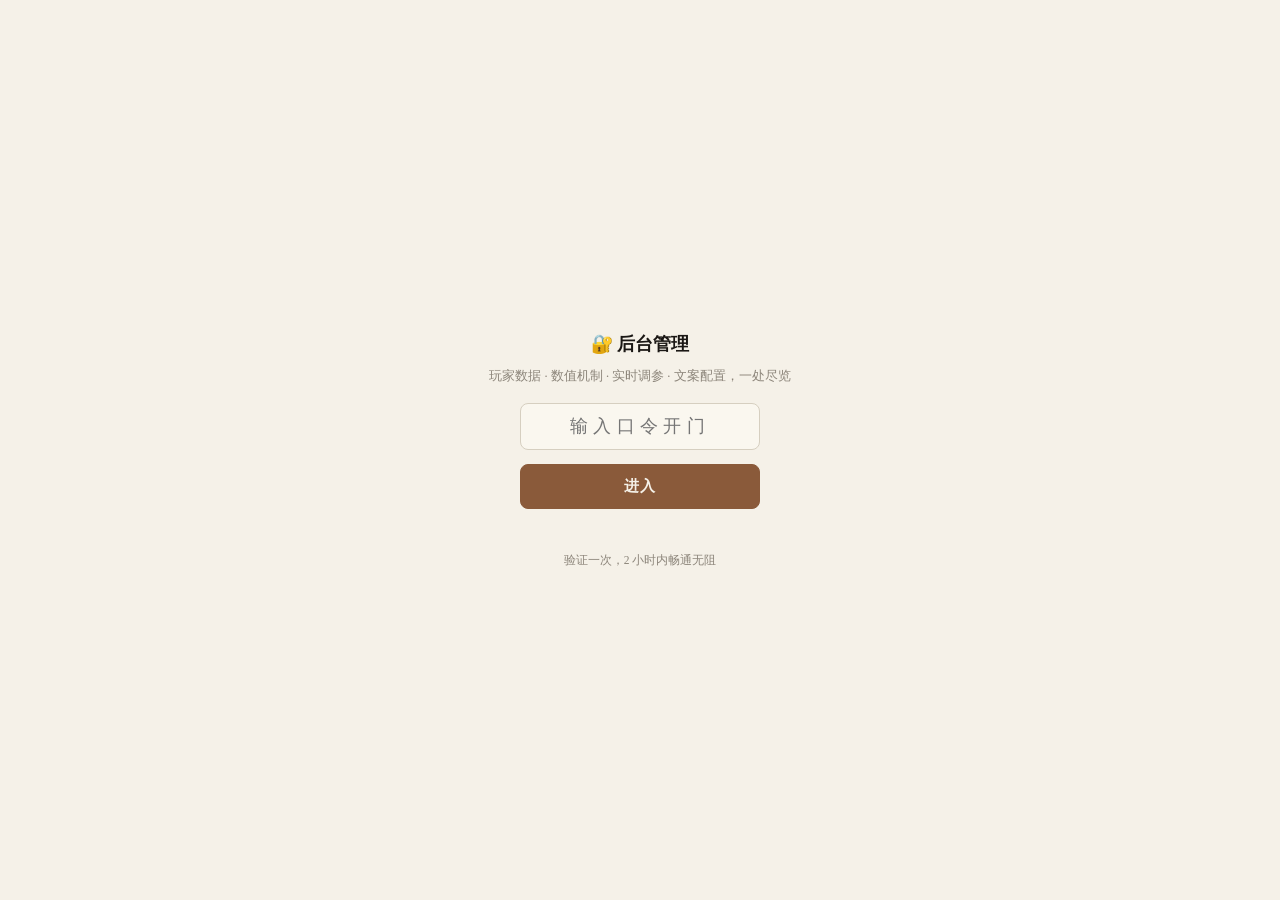
<file: admin.html>
<!DOCTYPE html>
<html lang="zh-CN">
<head>
<meta charset="UTF-8">
<meta name="viewport" content="width=device-width, initial-scale=1.0, viewport-fit=cover">
<title>中国创业投资模拟器 · 后台</title>
<style>
  *{box-sizing:border-box;margin:0;padding:0;-webkit-tap-highlight-color:transparent;}
  :root{
    --bg:#f0ece2;--paper:#f5f1e8;--ink:#1a1714;--ink-soft:#4a443c;--ink-faint:#8c857a;
    --line:#d6cfc0;--good:#3c6b4f;--bad:#a8453a;--warn:#9a7b3a;--card:#faf7ef;
    --gold:#b8860b;--blue:#3a6b8c;--accent:#8a5a3a;
  }
  html,body{background:var(--paper);color:var(--ink);
    font-family:-apple-system,BlinkMacSystemFont,"PingFang SC","Microsoft YaHei","Songti SC",serif;
    line-height:1.7;-webkit-font-smoothing:antialiased;-webkit-text-size-adjust:100%;}
  body{padding:18px 0 44px;min-height:100vh;min-height:100dvh;}
  .wrap{max-width:860px;margin:0 auto;padding:0 20px;
    padding-left:max(20px,env(safe-area-inset-left));padding-right:max(20px,env(safe-area-inset-right));
    padding-top:env(safe-area-inset-top);padding-bottom:max(20px,env(safe-area-inset-bottom));}

  /* ── 顶部 ── */
  /* 首页大气hero区 */
  .hero{text-align:center;padding:30px 20px 24px;background:linear-gradient(180deg,rgba(212,175,55,.07) 0%,rgba(212,175,55,.01) 60%,transparent 100%);border-radius:16px;margin-bottom:22px;border:1px solid rgba(212,175,55,.14);position:relative;overflow:hidden;}
  .hero::before{content:"";position:absolute;top:0;left:50%;transform:translateX(-50%);width:64px;height:3px;background:linear-gradient(90deg,transparent,var(--gold),transparent);border-radius:0 0 3px 3px;}
  .hero-name{font-family:"Kaiti SC","STKaiti","Songti SC",serif;font-weight:900;font-size:clamp(17px,4vw,21px);letter-spacing:.18em;color:var(--gold);margin-bottom:7px;text-shadow:0 1px 2px rgba(212,175,55,.14);}
  .hero-title{font-family:"Kaiti SC","STKaiti","Songti SC",serif;font-weight:900;font-size:clamp(27px,6.2vw,40px);letter-spacing:.08em;margin:0 0 10px;color:var(--ink);text-shadow:0 2px 4px rgba(26,23,20,.07);line-height:1.15;}
  .hero-sub{font-size:clamp(12px,2.9vw,14px);color:var(--ink-faint);letter-spacing:.04em;font-weight:500;}
  .logout{position:absolute;top:14px;right:14px;color:var(--accent);cursor:pointer;font-size:12px;font-weight:600;letter-spacing:.04em;display:inline-flex;align-items:center;gap:5px;padding:6px 13px;border-radius:999px;border:1px solid color-mix(in srgb,var(--accent) 38%,transparent);background:color-mix(in srgb,var(--accent) 9%,transparent);backdrop-filter:blur(4px);-webkit-backdrop-filter:blur(4px);transition:all .22s cubic-bezier(.4,0,.2,1);box-shadow:0 0 0 0 color-mix(in srgb,var(--accent) 40%,transparent);}
  .logout::before{content:"⏻";font-size:13px;line-height:1;}
  @media(hover:hover){.logout:hover{color:var(--paper);background:var(--accent);border-color:var(--accent);box-shadow:0 0 16px -2px color-mix(in srgb,var(--accent) 65%,transparent),0 0 0 3px color-mix(in srgb,var(--accent) 18%,transparent);transform:translateY(-1px);}}
  .logout:active{transform:translateY(0);}
  @media(min-width:768px){.hero{padding:44px 32px 32px;}.hero-title{font-size:40px;}.hero-name{font-size:21px;}}

  /* ── Tab 导航 ── */
  .tabs{display:flex;gap:6px;margin-bottom:18px;position:sticky;top:0;
    background:linear-gradient(var(--paper) 80%,rgba(245,241,232,0));padding:10px 0 12px;z-index:20;flex-wrap:wrap;}
  .tab{flex:1 1 auto;min-width:72px;text-align:center;padding:10px 4px;font-size:clamp(12px,3vw,13.5px);font-weight:700;
    border:1.5px solid var(--line);border-radius:9px;cursor:pointer;background:var(--card);color:var(--ink-soft);
    transition:all .2s;user-select:none;-webkit-user-select:none;letter-spacing:.02em;touch-action:manipulation;}
  @media(hover:hover){.tab:hover{border-color:var(--accent);color:var(--accent);}}
  .tab.on{background:var(--accent);color:var(--paper);border-color:var(--accent);box-shadow:0 4px 14px color-mix(in srgb,var(--accent) 32%,transparent);}
  .page{display:none;animation:fade .35s ease;}
  .page.on{display:block;}
  @keyframes fade{from{opacity:0;transform:translateY(8px)}to{opacity:1;transform:none}}

  /* ── 通用面板/卡片(三页统一) ── */
  .panel{background:var(--card);border:1px solid var(--line);border-radius:12px;padding:16px 18px;margin-bottom:14px;box-shadow:0 1px 3px rgba(26,23,20,.04);}
  .panel h2{font-size:clamp(14px,3.6vw,15.5px);font-weight:800;letter-spacing:.04em;margin-bottom:12px;padding-bottom:8px;border-bottom:1px solid var(--line);display:flex;justify-content:space-between;align-items:center;flex-wrap:wrap;gap:4px;}
  .panel h2 .hint{font-size:11px;color:var(--ink-faint);font-weight:600;}
  .loading{text-align:center;color:var(--ink-faint);padding:30px;}
  .note{font-size:11.5px;color:var(--ink-faint);margin-top:9px;line-height:1.65;}

  /* 横条统计(称号/风格/趋势分布等,stats+tune 共用) */
  .row{display:flex;align-items:center;gap:10px;margin-bottom:9px;font-size:clamp(12px,3vw,13px);}
  .row .nm{flex:0 0 clamp(72px,22vw,150px);white-space:nowrap;overflow:hidden;text-overflow:ellipsis;font-weight:600;}
  .row .e{flex:0 0 18px;text-align:center;font-size:15px;}
  .row .barwrap{flex:1;min-width:40px;height:17px;background:rgba(26,23,20,.06);border-radius:5px;position:relative;overflow:hidden;}
  .row .bar{position:absolute;left:0;top:0;height:100%;border-radius:5px;background:var(--accent);transition:width .4s;min-width:2px;}
  /* ── UX增强(借鉴echarts错落入场,纯CSS,2026-06-30) ── */
  /* 柱条:插入时宽度先归0,加.fill后逐条延迟展开到--w目标宽 */
  .row .bar.anim{width:0!important;transition:width .7s cubic-bezier(.22,.61,.36,1);}
  .row .bar.anim.fill{width:var(--w)!important;}
  /* KPI数字滚动时的细微强调 */
  .kpi .box .n{transition:color .3s;}
  /* 面板入场:依次淡入上浮 */
  .panel.reveal{opacity:0;transform:translateY(14px);}
  .panel.reveal.in{opacity:1;transform:none;transition:opacity .5s ease,transform .5s cubic-bezier(.22,.61,.36,1);}
  @media(prefers-reduced-motion:reduce){
    .row .bar.anim,.row .bar.anim.fill{transition:none;width:var(--w)!important;}
    .panel.reveal{opacity:1!important;transform:none!important;}
  }
  .row .pct{flex:0 0 clamp(78px,20vw,120px);text-align:right;font-weight:800;font-variant-numeric:tabular-nums;font-size:12px;color:var(--ink-soft);}
  .row .pct small{color:var(--ink-faint);font-weight:600;}
  .pct-val{color:var(--accent);font-weight:800;font-size:13px;}
  .pct-sub{color:var(--ink-faint);font-weight:600;font-size:11px;margin-left:5px;padding:1px 5px;background:rgba(138,90,58,.07);border-radius:5px;}
  /* 项目热度踩雷警示色（暂留，跳色问题以下面为准） */

  /* 🥧 环形饼图(结局称号分布) v2 */
  .pieWrap{display:flex;gap:22px;align-items:center;flex-wrap:wrap;justify-content:center;padding:6px 0;}
  .pieSvg{flex:0 0 auto;width:min(220px,62vw);height:auto;aspect-ratio:1/1;max-width:240px;filter:drop-shadow(0 6px 14px rgba(26,23,20,.08));}
  .pieSvg .seg{cursor:pointer;transition:transform .28s cubic-bezier(.34,1.56,.64,1),opacity .22s,filter .22s;transform-origin:center;transform-box:fill-box;}
  @media(hover:hover){.pieSvg .seg:hover{filter:brightness(1.1) drop-shadow(0 4px 10px rgba(26,23,20,.28));}}
  .pieSvg.dim .seg{opacity:.25;}
  .pieSvg.dim .seg.act{opacity:1;}
  .pieCenter .c-emoji{font-size:36px;line-height:1;}
  .pieCenter .c-name{font-size:14px;font-weight:800;fill:var(--ink-soft);letter-spacing:.04em;}
  .pieCenter .c-pct{font-size:28px;font-weight:900;fill:var(--accent);font-variant-numeric:tabular-nums;letter-spacing:.02em;}
  .pieCenter .c-cnt{font-size:12px;font-weight:700;fill:var(--ink-faint);font-variant-numeric:tabular-nums;}
  .pieLegend{flex:1 1 240px;min-width:180px;display:flex;flex-direction:column;gap:4px;}
  .pieLegend .lg{display:flex;align-items:center;gap:9px;padding:6px 10px;border-radius:9px;cursor:pointer;transition:background .2s,transform .2s,box-shadow .2s;border:1px solid transparent;}
  .pieLegend .lg.act{background:rgba(138,90,58,.07);border-color:rgba(138,90,58,.18);transform:translateX(3px);box-shadow:0 2px 6px rgba(26,23,20,.06);}
  @media(hover:hover){.pieLegend .lg:hover{background:rgba(138,90,58,.07);border-color:rgba(138,90,58,.18);transform:translateX(3px);box-shadow:0 2px 6px rgba(26,23,20,.06);}}
  .pieLegend .dot{flex:0 0 12px;width:12px;height:12px;border-radius:3px;box-shadow:0 1px 2px rgba(26,23,20,.22),inset 0 1px 0 rgba(255,255,255,.25);}
  .pieLegend .lg-nm{flex:0 0 40%;font-size:13px;font-weight:700;color:var(--ink-soft);white-space:nowrap;overflow:hidden;text-overflow:ellipsis;letter-spacing:.02em;min-width:0;}
  .pieLegend .lg-nm .lg-emo{margin-right:4px;}
  .pieLegend .lg-bar{flex:1 1 20px;min-width:14px;height:5px;background:rgba(26,23,20,.06);border-radius:3px;overflow:hidden;position:relative;margin:0 4px;}
  .pieLegend .lg-bar i{position:absolute;left:0;top:0;height:100%;border-radius:3px;transition:width .5s cubic-bezier(.4,0,.2,1);}
  .pieLegend .lg-val{font-size:12.5px;font-weight:800;color:var(--ink);font-variant-numeric:tabular-nums;min-width:36px;text-align:right;}
  .pieLegend .lg-pct{font-size:11.5px;font-weight:700;color:var(--ink-faint);min-width:42px;text-align:right;font-variant-numeric:tabular-nums;background:rgba(26,23,20,.04);padding:1px 5px;border-radius:5px;}

  /* KPI 网格(stats 核心指标 / scoreStats) */
  .kpi{display:grid;grid-template-columns:repeat(3,1fr);gap:10px;}
  .kpi .box{background:rgba(26,23,20,.03);border-radius:9px;padding:14px 8px;text-align:center;}
  .kpi .n{font-size:clamp(20px,5vw,26px);font-weight:900;color:var(--accent);font-variant-numeric:tabular-nums;}
  .kpi .l{font-size:11.5px;color:var(--ink-faint);margin-top:3px;}

  /* stat 双列网格(tune 分布统计) */
  .stat-grid{display:grid;grid-template-columns:repeat(2,1fr);gap:10px;}
  .stat{background:rgba(26,23,20,.03);border-radius:8px;padding:10px 12px;}
  .stat .k{font-size:11.5px;color:var(--ink-faint);margin-bottom:2px;}
  .stat .v{font-size:15px;font-weight:800;font-variant-numeric:tabular-nums;}
  .stat .v small{font-size:11.5px;color:var(--ink-soft);font-weight:600;}

  /* 排行榜表格(stats) + 定义表(doc/cfg) */
  table{width:100%;border-collapse:collapse;font-size:clamp(12px,3vw,13px);}
  th,td{padding:7px 6px;border-bottom:1px solid var(--line);text-align:left;vertical-align:top;}
  th{font-size:11.5px;color:var(--ink-faint);font-weight:700;}
  td.sc{text-align:right;font-weight:800;color:var(--accent);font-variant-numeric:tabular-nums;}
  .rk{display:inline-flex;width:20px;justify-content:center;font-weight:800;}
  .rk.g1{color:#d4af37;}.rk.g2{color:#9aa0a6;}.rk.g3{color:#c77b3a;}
  .deftbl td:first-child{font-weight:700;color:var(--blue);width:30%;max-width:120px;word-break:break-word;overflow-wrap:anywhere;}
  .deftbl tr:last-child td{border-bottom:none;}

  /* 公式/文案块(doc+cfg) */
  .formula{background:rgba(26,23,20,.045);border-left:3px solid var(--accent);border-radius:0 7px 7px 0;padding:11px 14px;margin:8px 0;font-size:clamp(12px,3vw,13px);line-height:1.95;font-family:"SF Mono",Menlo,Consolas,monospace;color:var(--ink);overflow-x:auto;-webkit-overflow-scrolling:touch;white-space:pre-wrap;word-break:break-word;}
.gate-grid{display:grid;grid-template-columns:1fr 1fr;gap:8px;margin-bottom:12px;}
.gate-item{display:flex;align-items:center;gap:8px;background:rgba(26,23,20,.04);border-radius:9px;padding:10px 12px;}
.gate-ic{font-size:18px;flex:0 0 auto;}
.gate-nm{flex:1;font-weight:600;font-size:13px;line-height:1.2;display:flex;flex-direction:column;}
.gate-nm i{font-style:normal;font-size:10px;color:#a39b8e;font-weight:500;font-family:"SF Mono",Menlo,monospace;}
.gate-n{flex:0 0 auto;font-weight:800;font-size:15px;color:var(--accent,#b8860b);font-variant-numeric:tabular-nums;}
.invest-rule{background:color-mix(in srgb,var(--warn) 8%,transparent);border-radius:10px;padding:11px 13px;border:1px solid color-mix(in srgb,var(--warn) 22%,transparent);}
.ir-h{font-weight:700;font-size:13px;margin-bottom:8px;color:#8a6d1b;}
.ir-row{display:flex;align-items:center;gap:9px;font-size:13px;margin:5px 0;}
.ir-cond{font-weight:600;flex:0 0 auto;font-variant-numeric:tabular-nums;}
.ir-arr{color:#b8860b;font-weight:800;}
.ir-res{color:var(--ink-soft,#6b6358);}
.ir-res.ok{color:#2e7d32;font-weight:600;}
  .txt{font-size:clamp(12px,3vw,13px);color:var(--ink-soft);line-height:1.8;}
  .txt b{color:var(--ink);}
  code{font-family:"SF Mono",Menlo,Consolas,monospace;font-size:.92em;background:rgba(26,23,20,.06);padding:1px 5px;border-radius:4px;}
  .pgrp-t{font-size:12px;font-weight:700;color:var(--accent);letter-spacing:.05em;border-bottom:1px dashed var(--line);padding-bottom:5px;margin-bottom:11px;margin-top:14px;}

  /* 调参滑块(tune) */
  .prow{display:flex;align-items:center;gap:10px;margin-bottom:11px;font-size:12.5px;flex-wrap:wrap;}
  .prow label{flex:0 0 clamp(96px,26vw,130px);color:var(--ink-soft);}
  .prow input[type=range]{flex:1;min-width:90px;height:24px;accent-color:var(--accent);background:transparent;cursor:pointer;-webkit-appearance:none;appearance:none;touch-action:manipulation;}
  .prow input[type=range]:focus{outline:none;}
  .prow input[type=range]::-webkit-slider-runnable-track{height:5px;border-radius:3px;background:rgba(26,23,20,.14);}
  .prow input[type=range]::-moz-range-track{height:5px;border-radius:3px;background:rgba(26,23,20,.14);}
  .prow input[type=range]::-webkit-slider-thumb{-webkit-appearance:none;appearance:none;width:18px;height:18px;border-radius:50%;background:var(--accent);border:2px solid var(--paper);box-shadow:0 1px 3px rgba(0,0,0,.25);margin-top:-7px;cursor:pointer;}
  .prow input[type=range]::-moz-range-thumb{width:18px;height:18px;border-radius:50%;background:var(--accent);border:2px solid var(--paper);box-shadow:0 1px 3px rgba(0,0,0,.25);cursor:pointer;}
  .prow .pv input{width:64px;text-align:right;font-family:inherit;font-size:13px;font-weight:800;border:1px solid var(--line);border-radius:5px;padding:5px 6px;background:#fff;color:var(--ink);-webkit-appearance:none;appearance:none;-moz-appearance:textfield;}
  .prow .pv input::-webkit-outer-spin-button,.prow .pv input::-webkit-inner-spin-button{-webkit-appearance:none;appearance:none;margin:0;display:none;}
  .prow .pv input:focus{outline:none;border-color:var(--accent);box-shadow:0 0 0 2px color-mix(in srgb,var(--accent) 22%,transparent);}
  .btnrow{display:flex;gap:10px;margin-top:10px;}
  .btn{flex:1;border:1.5px solid var(--accent);background:transparent;color:var(--accent);font-family:inherit;font-size:13.5px;font-weight:700;padding:12px 0;cursor:pointer;border-radius:7px;letter-spacing:.05em;transition:all .15s;touch-action:manipulation;-webkit-user-select:none;user-select:none;}
  .btn:active{transform:scale(.97);background:var(--accent);color:var(--paper);}
  @media(hover:hover){.btn:hover{background:var(--accent);color:var(--paper);transform:translateY(-2px);box-shadow:0 6px 18px color-mix(in srgb,var(--accent) 32%,transparent);}.btn.reset:hover{background:var(--bad);color:#fff;border-color:var(--bad);box-shadow:0 6px 18px color-mix(in srgb,var(--bad) 30%,transparent);}}
  .btn.reset{border-color:var(--bad);color:var(--bad);}
  .btn.reset:active{background:var(--bad);color:#fff;}
  .live{text-align:center;font-size:12px;color:var(--good);margin:10px 0;font-weight:600;}
  .dirty{color:var(--bad);font-size:11px;font-weight:700;}

  /* 音效行(sfx) */
  #sfxPanel .srow{display:flex;align-items:center;gap:12px;border:1.5px solid var(--line);border-radius:8px;background:var(--card);padding:12px 15px;margin-bottom:9px;cursor:pointer;transition:all .18s ease;}
  @media(hover:hover){#sfxPanel .srow:hover{border-color:var(--accent);transform:translateX(3px);box-shadow:0 4px 14px color-mix(in srgb,var(--accent) 14%,transparent);}}
  #sfxPanel .srow:active{transform:scale(.98);}
  #sfxPanel .play{position:relative;width:34px;height:34px;flex:0 0 34px;border-radius:50%;background:var(--accent);display:flex;align-items:center;justify-content:center;transition:background .2s,box-shadow .2s,transform .1s;}
  #sfxPanel .play:active{transform:scale(.92);}
  #sfxPanel .play::before{content:'';display:block;width:0;height:0;border-style:solid;border-width:7px 0 7px 12px;border-color:transparent transparent transparent #fff;margin-left:3px;transition:.15s;}
  #sfxPanel .srow.playing .play{background:var(--good);animation:pulse 1.6s infinite;}
  #sfxPanel .srow.playing .play::before{border-width:0;width:11px;height:13px;margin-left:0;border-left:3.5px solid #fff;border-right:3.5px solid #fff;background:transparent;box-sizing:border-box;}
  @keyframes pulse{0%{box-shadow:0 0 0 0 rgba(60,107,79,.45);}70%{box-shadow:0 0 0 9px rgba(60,107,79,0);}100%{box-shadow:0 0 0 0 rgba(60,107,79,0);}}
  #sfxPanel .srow.playing{background:rgba(60,107,79,.08);}
  #sfxPanel .wave{display:none;gap:2px;align-items:flex-end;height:14px;margin-left:auto;flex:0 0 auto;padding-right:2px;}
  #sfxPanel .srow.playing .wave{display:flex;}
  #sfxPanel .wave span{width:2.5px;background:var(--good);border-radius:2px;animation:wv .8s ease-in-out infinite;}
  #sfxPanel .wave span:nth-child(1){animation-delay:0s;}#sfxPanel .wave span:nth-child(2){animation-delay:.2s;}#sfxPanel .wave span:nth-child(3){animation-delay:.4s;}#sfxPanel .wave span:nth-child(4){animation-delay:.15s;}
  @keyframes wv{0%,100%{height:4px;}50%{height:14px;}}
  #sfxPanel .info{flex:1;min-width:0;}
  #sfxPanel .nm2{font-size:14.5px;font-weight:700;margin-bottom:2px;}
  #sfxPanel .ds{font-size:12px;color:var(--ink-faint);line-height:1.5;}
  #sfxPanel .grp-t{font-size:12.5px;font-weight:800;letter-spacing:.1em;color:var(--accent);margin:20px 0 11px;padding-bottom:6px;border-bottom:1px solid var(--line);}

  .footer{text-align:center;font-size:11.5px;color:var(--ink-faint);margin-top:18px;padding-top:16px;border-top:1px solid var(--line);line-height:1.7;}

  @media(max-width:480px){
    .panel{padding:14px 14px;}
    .prow{gap:8px;}
    .prow label{flex:1 1 100%;font-weight:600;color:var(--ink);margin-bottom:-2px;}
    .stat-grid,.kpi{gap:8px;}
    .kpi{grid-template-columns:repeat(3,1fr);}
    /* 称号分布图例:小屏隐藏迷你进度条+压缩间距,称号缩字号单行显示(尽量不折行) */
    .pieLegend .lg-bar{display:none;}
    .pieLegend .lg{gap:6px;padding:6px 6px;}
    .pieLegend .lg-nm{flex:1 1 auto;white-space:nowrap;overflow:hidden;text-overflow:ellipsis;font-size:11.5px;letter-spacing:0;}
    .pieLegend .lg-nm .lg-emo{margin-right:2px;}
    .pieLegend .lg-val{min-width:24px;font-size:11.5px;}
    .pieLegend .lg-pct{min-width:0;font-size:10.5px;padding:1px 4px;}
  }

  /* ── 登录门 ── */
  #authGate{position:fixed;inset:0;z-index:9999;background:var(--paper);display:flex;flex-direction:column;align-items:center;justify-content:center;padding:24px;}
  #authGate .agt{font-size:18px;font-weight:800;margin-bottom:6px;}
  #authGate .ags{font-size:12.5px;color:var(--ink-faint);margin-bottom:16px;text-align:center;}
  #authPin{width:240px;max-width:80vw;font-size:18px;text-align:center;letter-spacing:.3em;padding:12px;border:1.5px solid var(--line);border-radius:8px;background:var(--card);color:var(--ink);transition:border-color .18s,box-shadow .18s;}
  #authPin:focus{outline:none;border-color:var(--accent);box-shadow:0 0 0 3px color-mix(in srgb,var(--accent) 20%,transparent);}
  #authBtn{width:240px;max-width:80vw;margin-top:14px;border:1.5px solid var(--accent);background:var(--accent);color:var(--paper);font-family:inherit;font-size:15px;font-weight:700;padding:12px;border-radius:8px;cursor:pointer;letter-spacing:.05em;}
  #authErr{color:var(--bad);font-size:13px;min-height:18px;margin-top:8px;}
  #authGate .agtip{color:var(--ink-faint);font-size:11.5px;margin-top:16px;}
</style>
</head>
<body>
<div id="authGate">
  <div class="agt">🔐 后台管理</div>
  <div class="ags">玩家数据 · 数值机制 · 实时调参 · 文案配置，一处尽览</div>
  <input id="authPin" type="password" inputmode="numeric" placeholder="输入口令开门" autocomplete="off">
  <button id="authBtn">进入</button>
  <div id="authErr"></div>
  <div class="agtip">验证一次，2 小时内畅通无阻</div>
</div>

<div class="wrap" id="mainWrap" style="display:none">
  <div class="hero">
    <div class="hero-name">中国创业投资模拟器</div>
    <h1 class="hero-title">后台管理</h1>
    <div class="hero-sub">数据 · 机制 · 参数 · 文案 · 音效 —— 一处看尽游戏万象</div>
    <span class="logout" id="logout">退出</span>
  </div>
  <div class="tabs">
    <div class="tab on" data-p="stats">📊 玩家数据</div>
    <div class="tab" data-p="doc">🧮 数值机制</div>
    <div class="tab" data-p="tune">🎛 实时调参</div>
    <div class="tab" data-p="cfg">📝 文案配置</div>
  </div>

  <!-- 📊 数据统计 -->
  <div class="page on" id="tab-stats">
    <div id="statsContent"><div class="loading">⏳ 正在拉取数据…</div></div>
  </div>

  <!-- 📐 数值手册（机制+音效+技术配置） -->
  <div class="page" id="tab-doc">
    <div id="docContent"></div>
    <!-- 🎵 音效试听 -->
    <div class="panel" id="sfxPanel">
      <h2>🎵 音效试听</h2>
      <div id="sfxList"></div>
    </div>
  </div>

  <!-- 🎛 调参分布 -->
  <div class="page" id="tab-tune">
    <div class="panel">
      <h2>🎛 参数调整 <span id="dirtyFlag"></span></h2>
      <div id="params"></div>
      <div class="btnrow">
        <button class="btn" id="rerun">▶ 重新模拟</button>
        <button class="btn reset" id="reset">↺ 重置真实值</button>
      </div>
      <div class="note">拖滑块或直接输数字改参 → 自动重跑 10000 局看分布。这里只是沙盘推演，调满意后需手动写回 config.js / data-bundle.js 才会生效。</div>
    </div>
    <div class="live" id="live">⏳ 模拟中…</div>
    <div id="dist"></div>
  </div>

  <!-- 📝 文案配置 -->
  <div class="page" id="tab-cfg"></div>


  <div class="footer"><span style="white-space:nowrap">🦞 小龙虾出品</span> · 所有数值实时读自游戏真实配置，所见即所玩</div>
</div>

<script src="config.js?v=20260702authcolor"></script>
<script src="data-bundle.js?v=20260702authcolor"></script>
<script>window.__NO_AUTO_AUDIO__=true;/*后台禁用全局音频自动解锁,避免iOS点空白处触发"播放动作";试听由row.onclick主动Sfx.unlock*/</script>
<script src="engine.js?v=20260702authcolor"></script>
<script>
"use strict";
/* ===================== 公共 ===================== */
var AUTH_KEY='dash_auth_ts_vc', AUTH_TTL=2*3600*1000;
var SB=(typeof CONFIG!=='undefined'&&CONFIG.supabase)||{};
function esc(s){return String(s==null?'':s).replace(/[&<>"'`]/g,function(c){return {'&':'&amp;','<':'&lt;','>':'&gt;','"':'&quot;',"'":'&#39;','`':'&#96;'}[c];});}
function showBr(s){return esc(s).replace(/&lt;br\s*\/?&gt;/gi,' ⏎ ').replace(/&lt;b&gt;/gi,'').replace(/&lt;\/b&gt;/gi,'');}
function pct(n,t){return t?(n/t*100):0;}
function clamp(v,a,b){return Math.max(a,Math.min(b,v));}
function tierMin(k){return (DATA_ENDINGS.endingTiers.find(function(t){return t.key===k;})||{}).min||0;}

/* ===================== 🥧 通用环形饼图 v2 ===================== */
/* data: [{label,value,color,emoji}]  鼠标划过扇区/图例联动高亮,中心显示详情 */
var _pieSeq=0;
function donutChart(data){
  data=(data||[]).filter(function(d){return d.value>0;});
  if(!data.length)return '<div class="loading">暂无数据</div>';
  var tot=data.reduce(function(a,b){return a+b.value;},0);
  var id='pie'+(++_pieSeq);
  var R=108,r=66,cx=120,cy=120;        // 外半径/内半径/中心 (较之前锦大)
  function pt(cxx,cyy,rad,ang){var a=(ang-90)*Math.PI/180;return [cxx+rad*Math.cos(a),cyy+rad*Math.sin(a)];}
  function arcPath(a0,a1){
    var so=pt(cx,cy,R,a0), eo=pt(cx,cy,R,a1);
    var si=pt(cx,cy,r,a1), ei=pt(cx,cy,r,a0);
    var large=(a1-a0)>180?1:0;
    return 'M '+so[0].toFixed(2)+' '+so[1].toFixed(2)+
           ' A '+R+' '+R+' 0 '+large+' 1 '+eo[0].toFixed(2)+' '+eo[1].toFixed(2)+
           ' L '+si[0].toFixed(2)+' '+si[1].toFixed(2)+
           ' A '+r+' '+r+' 0 '+large+' 0 '+ei[0].toFixed(2)+' '+ei[1].toFixed(2)+' Z';
  }
  var gap=0.6;                          // 扇区间隙(度),轮廓更清爽
  var ang=0,segs='',meta=[],maxIdx=0,maxV=0;
  data.forEach(function(d,i){
    var sweep=d.value/tot*360, a0=ang, a1=ang+sweep; ang=a1;
    var pp=(d.value/tot*100);
    if(d.value>maxV){maxV=d.value;maxIdx=i;}
    // 扇区中心角→外推位移方向(加到 8px)
    var mid=(a0+a1)/2, off=pt(0,0,8,mid);
    var a0g=a0+gap/2, a1g=Math.max(a0g+0.1,a1-gap/2);
    segs+='<path class="seg" d="'+arcPath(a0g,a1g)+'" fill="'+(d.color||'var(--accent)')+'" data-i="'+i+'"'+
          ' style="--ox:'+off[0].toFixed(2)+'px;--oy:'+off[1].toFixed(2)+'px"'+
          ' onmouseenter="pieHover(\''+id+'\','+i+')" onmouseleave="pieHover(\''+id+'\',-1)" onclick="pieClick(\''+id+'\','+i+')"></path>';
    meta.push({label:d.label,emoji:d.emoji||'',color:d.color||'var(--accent)',value:d.value,pct:pp});
  });
  // 图例(含迷你进度条)
  var maxPct=Math.max.apply(null,meta.map(function(m){return m.pct;}));
  var legend=meta.map(function(m,i){
    var barW=(m.pct/maxPct*100).toFixed(1);
    return '<div class="lg" data-i="'+i+'" onmouseenter="pieHover(\''+id+'\','+i+')" onmouseleave="pieHover(\''+id+'\',-1)" onclick="pieClick(\''+id+'\','+i+')">'+
      '<span class="dot" style="background:'+m.color+'"></span>'+
      '<span class="lg-nm">'+(m.emoji?'<span class="lg-emo">'+esc(m.emoji)+'</span>':'')+esc(m.label)+'</span>'+
      '<span class="lg-bar"><i style="width:'+barW+'%;background:'+m.color+'"></i></span>'+
      '<span class="lg-val">'+m.value+'</span>'+
      '<span class="lg-pct">'+m.pct.toFixed(1)+'%</span></div>';
  }).join('');
  // 中心默认显示总量
  var center=_pieCenterHTML(cx,cy,null,tot,null,'总计','');
  window._pieData=window._pieData||{}; window._pieData[id]={meta:meta,tot:tot,cx:cx,cy:cy};
  return '<div class="pieWrap">'+
    '<svg class="pieSvg" id="'+id+'" viewBox="0 0 240 240" preserveAspectRatio="xMidYMid meet">'+
      '<g>'+segs+'</g>'+
      '<g class="pieCenter" id="'+id+'-c">'+center+'</g>'+
    '</svg>'+
    '<div class="pieLegend" id="'+id+'-lg">'+legend+'</div>'+
  '</div>';
}
/* 中心文本生成 (默认态/hover 态复用) */
function _pieCenterHTML(cx,cy,emoji,big,small,bigLabel,smallLabel){
  // 默认态:big=总量,bigLabel='总计'  hover:emoji+名称+占比%+局数
  if(emoji===null){
    return '<text class="c-name" x="'+cx+'" y="'+(cy-6)+'" text-anchor="middle">'+esc(bigLabel)+'</text>'+
           '<text class="c-pct" x="'+cx+'" y="'+(cy+22)+'" text-anchor="middle">'+big+'</text>';
  }
  return '<text class="c-emoji" x="'+cx+'" y="'+(cy-12)+'" text-anchor="middle">'+esc(emoji)+'</text>'+
         '<text class="c-pct" x="'+cx+'" y="'+(cy+20)+'" text-anchor="middle">'+big+'</text>'+
         '<text class="c-cnt" x="'+cx+'" y="'+(cy+40)+'" text-anchor="middle">'+smallLabel+'</text>';
}
/* 点击锁定扇区(触屏主交互;桌面也可点固定) */
function pieClick(id,i){
  window._piePin=window._piePin||{};
  if(window._piePin[id]===i){ window._piePin[id]=-1; pieHover(id,-1); }  // 再点同一个=解锁
  else { window._piePin[id]=i; pieHover(id,i); }
}
function pieHover(id,i){
  var svg=document.getElementById(id);if(!svg)return;
  var data=(window._pieData||{})[id];if(!data)return;
  var lg=document.getElementById(id+'-lg'), cen=document.getElementById(id+'-c');
  var segs=svg.querySelectorAll('.seg'), lgs=lg?lg.querySelectorAll('.lg'):[];
  if(i<0){ // 离开:若有锁定则回到锁定态,否则复位
    var pin=(window._piePin||{})[id];
    if(pin!=null&&pin>=0){ pieHover(id,pin); return; }
    svg.classList.remove('dim');
    segs.forEach(function(s){s.classList.remove('act');s.style.transform='';});
    Array.prototype.forEach.call(lgs,function(l){l.classList.remove('act');});
    if(cen)cen.innerHTML=_pieCenterHTML(data.cx,data.cy,null,data.tot,null,'总计','');
    return;
  }
  var m=data.meta[i];if(!m)return;
  svg.classList.add('dim');
  segs.forEach(function(s){var si=+s.dataset.i;if(si===i){s.classList.add('act');s.style.transform='translate(var(--ox),var(--oy)) scale(1.05)';}else{s.classList.remove('act');s.style.transform='';}});
  Array.prototype.forEach.call(lgs,function(l){l.classList.toggle('act',+l.dataset.i===i);});
  if(cen)cen.innerHTML=_pieCenterHTML(data.cx,data.cy,m.emoji,m.pct.toFixed(1)+'%',null,m.label,m.value+' 局');
}
function sbGet(pathq){
  return fetch(SB.url.replace(/\/$/,'')+'/rest/v1/'+pathq,{
    headers:{'apikey':SB.key,'Authorization':'Bearer '+SB.key}
  }).then(function(r){return r.json();});
}

/* Tab 状态(必须在登录门 IIFE 之前定义,因 IIFE 可能立即 boot→activateTab 用 loaded) */
var TAB_KEY='vc_admin_tab', loaded={};

/* ===================== 登录门 ===================== */
function loggedIn(){try{var t=+localStorage.getItem(AUTH_KEY);return t&&(Date.now()-t)<AUTH_TTL;}catch(e){return false;}}
function logout(){try{localStorage.removeItem(AUTH_KEY);}catch(e){}location.reload();}
(function(){
  var gate=document.getElementById('authGate'), wrap=document.getElementById('mainWrap');
  function pass(){gate.style.display='none';wrap.style.display='';boot();}
  if(loggedIn()){pass();return;}
  var pin=document.getElementById('authPin'),btn=document.getElementById('authBtn'),err=document.getElementById('authErr');
  function tryLogin(){
    var v=(pin.value||'').trim();err.style.color='var(--ink-faint)';err.textContent='校验中…';
    if(!SB.url||!SB.key){err.style.color='var(--bad)';err.textContent='未配置 Supabase';return;}
    sbGet('dashboard_auth?select=pin&limit=1').then(function(rows){
      var real=(rows&&rows[0]&&rows[0].pin)||'';
      if(v&&v===real){try{localStorage.setItem(AUTH_KEY,String(Date.now()));}catch(e){}pass();}
      else {err.style.color='var(--bad)';err.textContent='口令错误';}
    }).catch(function(){err.style.color='var(--bad)';err.textContent='网络错误，稍后重试';});
  }
  btn.addEventListener('click',tryLogin);
  pin.addEventListener('keydown',function(e){if(e.key==='Enter')tryLogin();});
})();

/* ===================== Tab 调度(懒加载) ===================== */
function activateTab(p){
  var tab=document.querySelector('.tab[data-p="'+p+'"]');if(!tab)return;
  // 切tab时停止正在播放的背景音乐(如果切出的tab有音乐在播)
  if(typeof stopBgm==='function')stopBgm();
  document.querySelectorAll('.tab').forEach(function(t){t.classList.remove('on');});
  document.querySelectorAll('.page').forEach(function(pg){pg.classList.remove('on');});
  tab.classList.add('on');
  document.getElementById('tab-'+p).classList.add('on');
  // 重型初始化推到下一帧,让 tab 视觉切换先完成,避免"点了卡一下才进"的延迟感
  function defer(fn){if(window.requestAnimationFrame){requestAnimationFrame(function(){requestAnimationFrame(fn);});}else{setTimeout(fn,0);}}
  if(p==='stats'&&!loaded.stats){loaded.stats=1;defer(loadStats);}
  if(p==='doc'&&!loaded.doc){loaded.doc=1;defer(function(){renderDoc();initSfx();});}
  if(p==='tune'&&!loaded.tune){loaded.tune=1;var lv=document.getElementById('live');if(lv)lv.textContent='调参数据生成中...';defer(initTune);}
  if(p==='cfg'&&!loaded.cfg){loaded.cfg=1;defer(renderConfig);}
}
function boot(){
  // ── 映射完整性自检(防 vc↔future 同源镜像漏改埋雷,2026-06-29 加) ──
  try{ if(typeof PERSONA5!=='undefined'&&PERSONA5.archetypes){
    var __masters={}; for(var __k in PERSONA5.archetypes){__masters[PERSONA5.archetypes[__k].master]=1;}
    var __pm=window.PMNAME||{};
    Object.keys(__masters).forEach(function(m){ if(!__pm[m]) console.warn('[映射自检] 大师映射(PMNAME/MNAME)缺 key:',m,'— 该人格大师标注会显示英文/undefined,请补全映射'); });
  }
  if(typeof DATA_PERIODS!=='undefined'){
    var __dp=DATA_PERIODS.periods||DATA_PERIODS;
    if(Array.isArray(__dp)&&typeof TIMES!=='undefined'){
      __dp.forEach(function(p){ if(p&&p.id&&!TIMES[p.id]) console.warn('[映射自检] 时代映射(TIMES)缺 key:',p.id,'— 音乐时代标签会缺失'); });
    }
  } }catch(__e){ console.warn('[映射自检] 执行异常',__e); }
  document.getElementById('logout').onclick=logout;
  Array.prototype.forEach.call(document.querySelectorAll('.tab'),function(tab){
    tab.addEventListener('click',function(){
      var p=tab.dataset.p;try{localStorage.setItem(TAB_KEY,p);}catch(e){}activateTab(p);
    });
  });
  var saved=null;try{saved=localStorage.getItem(TAB_KEY);}catch(e){}
  activateTab(saved&&document.querySelector('.tab[data-p="'+saved+'"]')?saved:'stats');
}

/* ===================== 📊 数据统计 ===================== */
function loadStats(){
  Promise.all([
    sbGet('results?select=*&order=created_at.desc&limit=5000'),
    sbGet('visits?select=id,visitor_id,inviter_id&limit=5000')
  ]).then(function(res){
    var R=res[0]||[],V=res[1]||[];
    if(R.code){document.getElementById('statsContent').innerHTML='<div class="loading">读取失败:'+esc(R.message||'')+'</div>';return;}
    renderStats(R,V);
  }).catch(function(){document.getElementById('statsContent').innerHTML='<div class="loading">加载出错，请刷新重试</div>';});
}
function renderStats(R,V){
  var total=R.length,players={};R.forEach(function(r){if(r.player_id)players[r.player_id]=1;});
  var nPlayers=Object.keys(players).length;
  var bjToday=new Date(Date.now()+8*3600*1000).toISOString().slice(0,10);
  var todayN=R.filter(function(r){return String(r.created_at||'').slice(0,10)===bjToday;}).length;
  var visitN=V.length,invited=R.filter(function(r){return r.is_invited;}).length;
  function box(n,l){return '<div class="box"><div class="n">'+n+'</div><div class="l">'+l+'</div></div>';}
  function deadRate(){var w=R.filter(function(r){return r.health_dead!=null;});if(!w.length)return '—';var d=w.filter(function(r){return r.health_dead;}).length;return (d/w.length*100).toFixed(0)+'%';}
  // 结局称号 title → {emoji,color} 映射（用于段位渐变柱+emoji；非结局分布传 null）
  function endingMetaMap(){
    var m={};try{var em=(typeof DATA_ENDINGS!=='undefined'&&DATA_ENDINGS.endingMeta)?DATA_ENDINGS.endingMeta:null;if(em){Object.keys(em).forEach(function(k){var e=em[k];if(e&&e.title)m[e.title]={emoji:e.emoji||'',color:e.color||'var(--accent)'};});}}catch(e){}return m;}
  function distBars(key, useMeta){
    var cnt={},tot=0;R.forEach(function(r){var v=r[key];if(v){cnt[v]=(cnt[v]||0)+1;tot++;}});
    var arr=Object.keys(cnt).map(function(k){return [k,cnt[k]];}).sort(function(a,b){return b[1]-a[1];});
    if(!arr.length)return '<div class="loading">暂无数据</div>';
    var mm=useMeta?endingMetaMap():null;
    return arr.map(function(x){var p=pct(x[1],tot);var meta=mm?mm[x[0]]:null;var emo=meta?'<span class="e">'+meta.emoji+'</span>':'';var barStyle=meta?'width:'+p+'%;background:linear-gradient(90deg,'+meta.color+','+meta.color+'aa)':'width:'+p+'%';return '<div class="row">'+emo+'<div class="nm">'+esc(x[0])+'</div><div class="barwrap"><div class="bar" style="'+barStyle+'"></div></div><div class="pct"><span class="pct-val">'+x[1]+'</span><span class="pct-sub">'+p.toFixed(0)+'%</span></div></div>';}).join('');
  }
  // 🏆 结局称号分布 — 环形饼图(真实玩家数据)
  function titlePie(){
    var cnt={};R.forEach(function(r){var v=r.title;if(v)cnt[v]=(cnt[v]||0)+1;});
    var mm=endingMetaMap();
    var data=Object.keys(cnt).map(function(k){var m=mm[k]||{};return {label:k,value:cnt[k],color:m.color||'var(--accent)',emoji:m.emoji||''};}).sort(function(a,b){return b.value-a.value;});
    return donutChart(data);
  }
  function scoreStats(){
    var sc=R.map(function(r){return r.score;}).filter(function(s){return typeof s==='number';}).sort(function(a,b){return a-b;});
    if(!sc.length)return '<div class="loading">暂无数据</div>';
    var sum=sc.reduce(function(a,b){return a+b;},0),q=function(p){return sc[Math.floor(sc.length*p)];};
    return '<div class="kpi">'+box(Math.round(sum/sc.length),'平均分')+box(q(0.5),'中位数')+box(sc[sc.length-1],'最高分')+box(q(0.1),'P10')+box(q(0.9),'P90')+box(sc[0],'最低分')+'</div>';
  }
  function leaderboard(){
    var top=R.filter(function(r){return typeof r.score==='number';}).sort(function(a,b){return b.score-a.score;}).slice(0,20);
    if(!top.length)return '<div class="loading">暂无数据</div>';
    var rows=top.map(function(r,i){var rk=i<3?('<span class="rk g'+(i+1)+'">'+(i+1)+'</span>'):('<span class="rk">'+(i+1)+'</span>');return '<tr><td>'+rk+'</td><td>'+esc(r.player_name||'匿名')+'</td><td>'+esc(r.title||'')+'</td><td class="sc">'+r.score+'</td></tr>';}).join('');
    return '<table><tr><th>#</th><th>玩家</th><th>称号</th><th style="text-align:right">分数</th></tr>'+rows+'</table>';
  }
  function dealHeat(){
    var pick={},bad={};
    R.forEach(function(r){var ps=r.picks;if(!Array.isArray(ps))return;ps.forEach(function(p){var name=p&&p.name;if(!name)return;pick[name]=(pick[name]||0)+1;if(p.tier==='C'||p.tier==='B')bad[name]=(bad[name]||0)+1;});});
    var arr=Object.keys(pick).map(function(k){return [k,pick[k],bad[k]||0];}).sort(function(a,b){return b[1]-a[1];}).slice(0,15);
    if(!arr.length)return '<div class="loading">暂无轨迹数据(需新版答题记录)</div>';
    var max=arr[0][1];
    return arr.map(function(x){var p=pct(x[1],max),badR=x[1]?(x[2]/x[1]*100).toFixed(0):0,badColor=badR>30?'var(--bad)':badR>10?'var(--warn)':'var(--ink-faint)';return '<div class="row"><div class="nm">'+esc(x[0])+'</div><div class="barwrap"><div class="bar" style="width:'+p+'%"></div></div><div class="pct"><span class="pct-val">'+x[1]+'</span><span class="pct-sub" style="color:'+badColor+';background:'+(badR>30?'rgba(168,69,58,.08)':badR>10?'rgba(154,123,58,.1)':'rgba(138,90,58,.07)')+'">踩'+badR+'%</span></div></div>';}).join('');
  }
  document.getElementById('logout').onclick=logout;
  var h='';
  h+='<div class="panel"><h2>核心指标</h2><div class="kpi">'+box(total,'总答题局数')+box(nPlayers,'独立玩家')+box(todayN,'今日新增局')+box(visitN,'总访问')+box(invited,'被邀请来的局')+box(deadRate(),'出局率')+'</div></div>';
  h+='<div class="panel"><h2>🏆 结局称号分布</h2>'+titlePie()+'</div>';
  h+='<div class="panel"><h2>🎭 投资风格分布</h2>'+distBars('style')+'</div>';
  h+='<div class="panel"><h2>📈 综合评分</h2>'+scoreStats()+'</div>';
  h+='<div class="panel"><h2>🥇 最高分排行 Top 20</h2>'+leaderboard()+'</div>';
  h+='<div class="panel"><h2>🎯 项目热度<span class="hint">被押注次数 / 踩雷率</span></h2>'+dealHeat()+'</div>';
  document.getElementById('statsContent').innerHTML=h;
  enhanceStats(document.getElementById('statsContent'));
}

/* ── UX增强:柱条错落填充 + KPI数字滚动 + 面板依次淡入(借鉴echarts入场,纯JS无依赖) ── */
function enhanceStats(root){
  if(!root)return;
  var reduce=window.matchMedia&&window.matchMedia('(prefers-reduced-motion:reduce)').matches;
  // 1) 面板依次淡入
  var panels=root.querySelectorAll('.panel');
  Array.prototype.forEach.call(panels,function(p,i){
    p.classList.add('reveal');
    setTimeout(function(){p.classList.add('in');}, reduce?0:i*70);
  });
  // 2) 柱条:把内联width抽成--w,归0后错落展开
  var bars=root.querySelectorAll('.row .bar');
  Array.prototype.forEach.call(bars,function(b,i){
    var w=b.style.width; if(!w)return;
    b.style.setProperty('--w', w);
    b.classList.add('anim');
    setTimeout(function(){b.classList.add('fill');}, reduce?0:120+i*30);
  });
  // 3) KPI大数字 count-up(纯数字/百分比才滚,带%或—的也兼容)
  var nums=root.querySelectorAll('.kpi .box .n');
  Array.prototype.forEach.call(nums,function(el){
    var txt=(el.textContent||'').trim();
    var m=txt.match(/^(\d+)(%?)$/); if(!m){return;}
    var target=parseInt(m[1],10), suffix=m[2]||'';
    if(reduce||target<=0){el.textContent=txt;return;}
    var dur=Math.min(900,300+target*8), t0=null;
    function tick(ts){
      if(!t0)t0=ts; var k=Math.min(1,(ts-t0)/dur);
      var eased=1-Math.pow(1-k,3); // cubicOut
      el.textContent=Math.round(target*eased)+suffix;
      if(k<1)requestAnimationFrame(tick); else el.textContent=target+suffix;
    }
    requestAnimationFrame(tick);
  });
}

/* ===================== 📐 数值手册 + 📝 文案配置 ===================== */
function renderDoc(){
  var C=CONFIG, cuts=DATA_ENDINGS.endingTiers;
  var h='';
  // 综合评分公式
  h+='<div class="panel"><h2>🎯 综合评分公式</h2>';
  h+='<div class="formula">综合评分 = (资本 − '+C.start.aum+' − 累计投入) × '+C.scoreCoef.a+'\n         + (业绩 − '+C.start.track+') × '+C.scoreCoef.b+'\n         + (人脉 − '+C.start.network+') × '+C.scoreCoef.c+'</div>';
  h+='<div class="txt"><b>净值制</b>：每项减去起始值（资本还减累计投入），所以"什么都没积累 = 0 分"。系数 资本:业绩:人脉 ≈ <b>2:3:1</b>，业绩贡献最大。结果封顶 <b>1000</b> 分；健康归零再 ×'+C.deadPenalty+'。运气、健康不直接进总分（通过影响投资过程间接作用）。</div></div>';
  // 单站属性变化
  h+='<div class="panel"><h2>📊 单站属性变化</h2>';
  h+='<div class="formula">本站某属性增减 = 项目权重w × 档位倍率 × 趋势修正tg × 小额系数sf</div>';
  h+='<div class="txt"><b>档位倍率</b>：SS '+C.outcomeTiers.SS.mult+' / S '+C.outcomeTiers.S.mult+' / A '+C.outcomeTiers.A.mult+' / B '+C.outcomeTiers.B.mult+' / C '+C.outcomeTiers.C.mult+'<br><b>趋势修正tg</b>（仅正收益）：顺势up = '+C.trendReturn.upDecay+'^(已选up次数)，下限'+C.trendReturn.upFloor+'；过热hot/逆势down博中 = ×'+C.trendReturn.hotGain+'<br><b>小额系数sf</b> = '+C.smallTicketFactor+'（资本不足小额参投时）</div></div>';
  // 投资结果概率
  h+='<div class="panel"><h2>🎲 投资结果概率</h2>';
  h+='<div class="formula">实际胜率 p = clamp(base + 运气加成 + 趋势加成, 0, 1)\n表现值 perf = p×'+C.probability.perfWeight.base+' + 随机×'+C.probability.perfWeight.dice+'\nperf ≥'+C.probability.tierCuts.SS+'→SS / ≥'+C.probability.tierCuts.S+'→S / ≥'+C.probability.tierCuts.A+'→A / ≥'+C.probability.tierCuts.B+'→B / 否则C</div>';
  h+='<div class="txt"><b>运气加成</b> = (运气−50)/50 × '+C.luckEffect+'（运气满 +'+C.luckEffect+' 胜率）<br><b>趋势加成</b>：hot +'+(C.probability.trendBoost.hot||0)+'、down +'+(C.probability.trendBoost.down||0)+'<br>运气随档位升降：SS+'+C.luckDelta.SS+' / S+'+C.luckDelta.S+' / A '+C.luckDelta.A+' / B'+C.luckDelta.B+' / C'+C.luckDelta.C+'</div></div>';
  // 健康衰减
  h+='<div class="panel"><h2>❤️ 健康衰减公式</h2>';
  h+='<div class="formula">本站健康变化 = −取整(' +C.health.baseDecay+' + 时代序号×'+C.health.rampPerPeriod+') + 结果附加</div>';
  h+='<div class="txt">时代序号 0~4（平滑递增，越后期越耗）。结果附加：C档 <b>−'+C.health.extraOnVeryBad+'</b>、B档 <b>−'+C.health.extraOnBad+'</b>、SS档 <b>+'+C.health.bonusOnGreat+'</b>。健康始终取整。<br><b>健康归零</b>：综合评分 ×'+C.deadPenalty+'；若同时业绩<'+C.healthDeath.earlyOutTrackCap+' → 触发「健康透支」结局。出局率约 12-13%。</div></div>';
  // 门槛系统(数值从 DATA_PERIODS 动态统计,vc/future 各显示自己真实数据)
  var gTot=0,gNum=0,gTy={aum:0,track:0,health:0,net:0};
  try{ (DATA_PERIODS.periods||[]).forEach(function(p){(p.rounds||[]).forEach(function(r){(r.deals||[]).forEach(function(d){gTot++;if(d.gate&&d.gate.type){gNum++;if(gTy[d.gate.type]!=null)gTy[d.gate.type]++;}});});}); }catch(e){}
  h+='<div class="panel"><h2>🔒 门槛系统</h2>';
  h+='<div class="txt" style="margin-bottom:12px">每个项目<b>最多 1 个硬门槛</b>：属性 < 门槛即锁定（所见即所得）。全 '+gTot+' 项中 <b>'+gNum+' 项</b>有门槛，每站保证 ≥1 个无门槛退路。</div>';
  h+='<div class="gate-grid">';
  h+='<div class="gate-item"><span class="gate-ic">💰</span><span class="gate-nm">资本门槛<i>aum</i></span><span class="gate-n">'+gTy.aum+'</span></div>';
  h+='<div class="gate-item"><span class="gate-ic">📈</span><span class="gate-nm">业绩门槛<i>track</i></span><span class="gate-n">'+gTy.track+'</span></div>';
  h+='<div class="gate-item"><span class="gate-ic">❤️</span><span class="gate-nm">健康门槛<i>health</i></span><span class="gate-n">'+gTy.health+'</span></div>';
  h+='<div class="gate-item"><span class="gate-ic">🤝</span><span class="gate-nm">人脉门槛<i>net</i></span><span class="gate-n">'+gTy.net+'</span></div>';
  h+='</div>';
  h+='<div class="invest-rule"><div class="ir-h">💵 投入约束</div>'
    +'<div class="ir-row"><span class="ir-cond">资本 ≥ 投入</span><span class="ir-arr">→</span><span class="ir-res ok">正常投资</span></div>'
    +'<div class="ir-row"><span class="ir-cond">资本 &lt; 投入</span><span class="ir-arr">→</span><span class="ir-res">小额参投 ×'+C.smallTicketFactor+'</span></div></div>';
  h+='</div>';
  // 结局称号门槛(只数值规则,完整文案在「文案」tab)
  if(typeof DATA_ENDINGS!=="undefined" && DATA_ENDINGS.endingMeta){
    var EM=DATA_ENDINGS.endingMeta, ET=DATA_ENDINGS.endingTiers;
    var eorder=["legend","master","veteran","steady","rollercoaster","exit","earlyout"];
    h+='<div class="panel"><h2>🏆 结局称号 · 门槛 <span style="font-size:11px;color:#8c857a;font-weight:600">完整文案见「文案」tab</span></h2>';
    eorder.forEach(function(k){
      var m=EM[k]; if(!m)return;
      var to=ET.find(function(t){return t.key===k;});
      var cut=(k==="earlyout")?("健康归零 且 业绩 < "+C.healthDeath.earlyOutTrackCap):(k==="exit")?("综合评分 < "+tierMin("rollercoaster")):(to?("综合评分 ≥ "+to.min):"—");
      var col=esc(m.color||"#b8860b");
      h+='<div class="formula" style="border-left-color:'+col+';display:flex;justify-content:space-between;align-items:center;gap:10px;flex-wrap:wrap">';
      h+='<b style="color:'+col+';font-size:14px">'+esc(m.emoji)+" "+esc(m.title)+'</b>';
      h+='<span style="color:#8c857a;font-size:12px;font-weight:700;white-space:nowrap">'+esc(cut)+'</span>';
      h+='</div>';
    });
    h+='</div>';
  }
  // 参数定义
  h+='<div class="panel"><h2>📋 名词与参数定义</h2><table class="deftbl">';
  var defs=[
    ['资本 AUM','真金白银（管理资产规模）。投资要花钱，评分时减累计投入。起始'+C.start.aum],
    ['业绩 FAME','专业声望/战绩名气。投中好项目就涨，投资人地位核心。起始'+C.start.track],
    ['人脉 NET','资源网络，辅助维度。起始'+C.start.network],
    ['运气 LUCK','影响投资胜率（不进总分）。起始'+C.start.luck+'，0-100'],
    ['健康 HP','精力。影响能否投高强度项目（不进总分），每站衰减。起始'+C.start.health],
    ['base','项目基础胜率（趋势×角色推导）'],
    ['权重w','投中时各属性涨多少的基数（aum/track/net）'],
    ['投入amt','投这个项目需花的资本'],
    ['statMax','进度条满格基准：资本'+C.statMax.aum+'/业绩'+C.statMax.track+'/人脉'+C.statMax.network],
    ['趋势','up顺势/hot过热/down逆势/safe稳健'],
    ['角色','暴利(低胜率高回报)/均衡/稳健(高胜率低回报)']
  ];
  defs.forEach(function(d){h+='<tr><td>'+d[0]+'</td><td>'+d[1]+'</td></tr>';});
  h+='</table></div>';

  document.getElementById('docContent').innerHTML=h;
}


// ============ 文案与配置页(从真实 CONFIG 动态读) ============
function kvTable(obj,keys){
  var h='<table class="deftbl">';
  (keys||Object.keys(obj)).forEach(function(k){
    h+='<tr><td>'+esc(k)+'</td><td>'+showBr(obj[k])+'</td></tr>';
  });
  return h+'</table>';
}
function renderConfig(){
  var C=CONFIG, h='';

  // 封面/通用 UI 文案
  h+='<div class="panel"><h2>🖼 封面与通用 UI 文案 <span style="font-size:11px;color:#8c857a;font-weight:600">CONFIG.ui</span></h2>';
  h+=kvTable(C.ui)+'</div>';

  // 介绍首页卡片
  h+='<div class="panel"><h2>📖 介绍首页卡片 <span style="font-size:11px;color:#8c857a;font-weight:600">CONFIG.intro</span></h2>';
  (C.intro||[]).forEach(function(card,i){
    h+='<div class="formula" style="border-left-color:var(--blue)"><b>'+esc(card.icon)+' '+esc(card.title)+'</b>\n'+showBr(card.body)+'</div>';
  });
  h+='</div>';

  // 游戏内文案
  h+='<div class="panel"><h2>💬 游戏内文案 <span style="font-size:11px;color:#8c857a;font-weight:600">CONFIG.text</span></h2>';
  var T=C.text;
  h+='<div class="pgrp-t" style="margin-top:4px">五档揭晓点评</div>';
  h+=kvTable({SS:T.tierSS,S:T.tierS,A:T.tierA,B:T.tierB,C:T.tierC});
  h+='<div class="pgrp-t" style="margin-top:12px">流程/页面文案</div>';
  var skip={tierSS:1,tierS:1,tierA:1,tierB:1,tierC:1,titles:1,btnAfterPeriod:1,outcomeShort:1};
  var rest={};Object.keys(T).forEach(function(k){if(!skip[k])rest[k]=T[k];});
  h+=kvTable(rest);
  if(T.outcomeShort){h+='<div class="pgrp-t" style="margin-top:12px">五档结果简称 · 轨迹表/高光框用 (outcomeShort)</div>'+kvTable(T.outcomeShort);}
  if(T.btnAfterPeriod){h+='<div class="pgrp-t" style="margin-top:12px">时代落幕按钮文案 (btnAfterPeriod)</div>'+kvTable(T.btnAfterPeriod);}
  if(T.titles){h+='<div class="pgrp-t" style="margin-top:12px">投资人头衔进阶 (titles)</div><div class="txt">'+T.titles.map(function(t,i){return (i+1)+'. '+esc(t);}).join(' → ')+'</div>';}
  h+='</div>';



  // 🏆 结局称号完整文案(名言+解读;门槛数值在「机制」tab)
  if(typeof DATA_ENDINGS!=="undefined" && DATA_ENDINGS.endingMeta){
    var EM=DATA_ENDINGS.endingMeta;
    var eorder=["legend","master","veteran","steady","rollercoaster","exit","earlyout"];
    h+='<div class="panel"><h2>🏆 结局称号 · 文案 <span style="font-size:11px;color:#8c857a;font-weight:600">data-bundle.js(ENDINGS) · 门槛见「机制」tab</span></h2>';
    eorder.forEach(function(k){
      var m=EM[k]; if(!m)return;
      var col=esc(m.color||"#b8860b");
      h+='<div class="formula" style="border-left-color:'+col+'">';
      h+='<b style="color:'+col+';font-size:14px">'+esc(m.emoji)+" "+esc(m.title)+'</b>';
      h+="\n💬 名言："+showBr(m.quote);
      h+="\n📖 解读："+showBr(m.summary);
      h+='</div>';
    });
    h+='</div>';
  }

  // 五维投资人格(从 data-bundle.js(PERSONA5) 读, 6人格←→6大师)
  if(typeof PERSONA5!=="undefined" && PERSONA5.archetypes){
    var MNAME={buffett:'巴菲特',simons:'西蒙斯',soros:'索罗斯',wood:'木头姐',trumpish:'豪赌狂人',muskish:'钢铁狂想家'};
    h+='<div class="panel"><h2>\u{1F3AD} 五维投资人格 · 6型称号 <span style="font-size:11px;color:#8c857a;font-weight:600">data-bundle.js(PERSONA5) · 对应6大师</span></h2>';
    PERSONA5.archetypes.forEach(function(s){
      var col=esc(s.color||"#5a6470");
      var ac=s.anchor||{};
      var anchorTxt=['risk','data','horizon','focus','decisive'].map(function(k){return k+':'+(ac[k]!=null?ac[k]:'-');}).join(' ');
      h+='<div class="formula" style="border-left-color:'+col+'">';
      h+='<b style="color:'+col+';font-size:14px">'+esc(s.emoji)+" "+esc(s.title)+'</b>';
      h+='  <span style="color:#8c857a;font-size:11.5px;font-weight:600">(\u2248 '+esc(MNAME[s.master]||s.master)+')</span>';
      h+="\n\u{1F3F7}\uFE0F 标签："+esc(s.tag);
      h+="\n\u{1F4CD} 五维锚点："+esc(anchorTxt);
      h+="\n\u{1F4D6} 解读："+showBr(s.desc);
      h+='</div>';
    });
    h+='</div>';
  }

  // 五维释义(从 data-bundle.js(PROFILE) 读)
  if(typeof PROFILE!=="undefined" && PROFILE.dims){
    h+='<div class="panel"><h2>\u{1F4CA} 五维释义 <span style="font-size:11px;color:#8c857a;font-weight:600">data-bundle.js(PROFILE) · dims</span></h2>';
    PROFILE.dims.forEach(function(dm){
      h+='<div class="formula" style="border-left-color:var(--blue)">';
      h+='<b>'+esc(dm.axis)+'：'+esc(dm.low)+' \u2190 '+esc(dm.key)+' \u2192 '+esc(dm.high)+'</b>';
      h+="\n\u2796 "+esc(dm.low)+"："+showBr(dm.lowDesc);
      h+="\n\u2795 "+esc(dm.high)+"："+showBr(dm.highDesc);
      h+='</div>';
    });
    h+='</div>';
  }

  // 五维测试 · 情境题(从 data-bundle.js(PROFILE) 读, P1-P5 单维)
  if(typeof PROFILE!=="undefined" && PROFILE.scenarios){
    h+='<div class="panel"><h2>\u2753 五维测试 · 情境题 <span style="font-size:11px;color:#8c857a;font-weight:600">data-bundle.js(PROFILE) · scenarios</span></h2>';
    Object.keys(PROFILE.scenarios).forEach(function(pk){
      var sc=PROFILE.scenarios[pk];
      h+='<div class="formula" style="border-left-color:var(--blue)">';
      h+='<b>'+esc(pk)+'：'+esc(sc.q)+'</b>';
      (sc.opts||[]).forEach(function(o,i){
        var eff=Object.keys(o.e||{}).map(function(kk){return kk+(o.e[kk]>=0?"+":"")+o.e[kk];}).join(" ")||"无倾向";
        h+="\n"+(i+1)+". "+esc(o.t)+'  <span style="color:#8c857a;font-size:11px">['+esc(eff)+']</span>';
      });
      h+='</div>';
    });
    h+='</div>';
  }



  // ⚙️ 技术配置(音乐/存档/其他)
  h+='<div class="panel"><h2>🎵 音乐参数 <span style="font-size:11px;color:#8c857a;font-weight:600">CONFIG.music</span></h2>'+kvTable(C.music)+'</div>';
  h+='<div class="panel"><h2>💾 本地存档键名 <span style="font-size:11px;color:#8c857a;font-weight:600">CONFIG.storage</span></h2>'+kvTable(C.storage)+'</div>';
  h+='<div class="panel"><h2>⚙️ 其他配置</h2><table class="deftbl">';
  h+='<tr><td>mbtiMidThreshold</td><td>'+esc(C.mbtiMidThreshold)+'（MBTI 某维度 |分|≤此值视为接近中点/均衡倾向）</td></tr>';
  h+='<tr><td>scoreClampMax</td><td>'+esc(C.scoreClampMax)+'（综合评分上限）</td></tr>';
  h+='<tr><td>scoreTiersForSfx</td><td>结局音效门槛 big≥'+esc(C.scoreTiersForSfx.big)+' / mid≥'+esc(C.scoreTiersForSfx.mid)+' / neutral≥'+esc(C.scoreTiersForSfx.neutral)+'</td></tr>';
  h+='</table></div>';

  document.getElementById('tab-cfg').innerHTML=h;
}



/* ===================== 🏛 调参器 ===================== */
// ============ 调参器 ============
var RUNS=10000;
// 称号目标比例(主人 2026-06-24 定的调参标尺): 封神10/一线20/资深20/稳进20/过山车15/离场5/健康透支10 = 100%
var TARGET_DIST={legend:10,master:20,veteran:20,steady:20,rollercoaster:15,exit:5,earlyout:10};
var BASE=null, P=null;
function snapshot(){
  return {
    coefA:CONFIG.scoreCoef.a,coefB:CONFIG.scoreCoef.b,coefC:CONFIG.scoreCoef.c,
    sAum:CONFIG.start.aum,sTrack:CONFIG.start.track,sNet:CONFIG.start.network,sLuck:CONFIG.start.luck,sHealth:CONFIG.start.health,
    mSS:CONFIG.outcomeTiers.SS.mult,mS:CONFIG.outcomeTiers.S.mult,mA:CONFIG.outcomeTiers.A.mult,mB:CONFIG.outcomeTiers.B.mult,mC:CONFIG.outcomeTiers.C.mult,
    hBase:CONFIG.health.baseDecay,hRamp:CONFIG.health.rampPerPeriod,hB:CONFIG.health.extraOnBad,hC:CONFIG.health.extraOnVeryBad,
    luckEff:CONFIG.luckEffect,deadPen:CONFIG.deadPenalty,mbtiMid:CONFIG.mbtiMidThreshold,
    cutSS:CONFIG.probability.tierCuts.SS,cutS:CONFIG.probability.tierCuts.S,cutA:CONFIG.probability.tierCuts.A,cutB:CONFIG.probability.tierCuts.B,
    baseAdj:CONFIG.probability.baseAdjust,boostHot:(CONFIG.probability.trendBoost.hot||0),boostDown:(CONFIG.probability.trendBoost.down||0),
    perfBase:CONFIG.probability.perfWeight.base,perfDice:CONFIG.probability.perfWeight.dice,
    upDecay:CONFIG.trendReturn.upDecay,upFloor:CONFIG.trendReturn.upFloor,hotGain:CONFIG.trendReturn.hotGain,
    ldSS:CONFIG.luckDelta.SS,ldS:CONFIG.luckDelta.S,ldB:CONFIG.luckDelta.B,ldC:CONFIG.luckDelta.C,
    smallF:CONFIG.smallTicketFactor,earlyCap:CONFIG.healthDeath.earlyOutTrackCap,hSS:CONFIG.health.bonusOnGreat,
    cutLegend:tierMin('legend'),cutMaster:tierMin('master'),cutVeteran:tierMin('veteran'),cutSteady:tierMin('steady'),cutRoller:tierMin('rollercoaster')
  };
}
// 人格锚点 key 形如 pa_<archKey>_<dim>，从 PERSONA5 读初始值合并进 snapshot
function snapshotPersona(base){
  if(typeof PERSONA5==='undefined'||!PERSONA5.archetypes)return base;
  PERSONA5.archetypes.forEach(function(a){
    PERSONA5.DIM.forEach(function(dk){ base['pa_'+a.key+'_'+dk]=a.anchor[dk]; });
  });
  return base;
}
window.PMNAME={buffett:'巴菲特',simons:'西蒙斯',soros:'索罗斯',wood:'木头姐',trumpish:'豪赌狂人',muskish:'钢铁狂想家'};
var PARAM_DEFS=[
  ['评分系数（资本:业绩:人脉=2:3:1）',[['coefA','资本系数a',0,0.5,0.001],['coefB','业绩系数b',0,0.6,0.001],['coefC','人脉系数c',0,0.3,0.001]]],
  ['起始值',[['sAum','初始资本',0,300,5],['sTrack','初始业绩',0,300,5],['sNet','初始人脉',0,200,5],['sLuck','初始运气',0,100,5],['sHealth','初始健康',0,100,5]]],
  ['档位倍率',[['mSS','SS传奇',1,3,0.1],['mS','S成功',0.5,2,0.1],['mA','A保本',0,1,0.05],['mB','B失利',-2,0,0.1],['mC','C惨败',-2.5,0,0.1]]],
  ['健康衰减',[['hBase','基础衰减/站',0,4,0.5],['hRamp','时代加重',0,2,0.1],['hB','B档额外扣',0,15,1],['hC','C档额外扣',0,25,1],['hSS','SS档回血',0,5,1]]],
  ['其他',[['luckEff','运气影响胜率±',0,0.6,0.05],['deadPen','健康归零打折',0.3,1,0.05]]],
  ['结局门槛',[['cutLegend','封神≥',400,1000,10],['cutMaster','一线≥',300,900,10],['cutVeteran','资深≥',200,800,10],['cutSteady','稳进≥',100,700,10],['cutRoller','过山车≥',50,500,10]]],
  ['落档线(perf≥)',[['cutSS','SS传奇',0.6,0.95,0.01],['cutS','S成功',0.45,0.8,0.01],['cutA','A保本',0.3,0.6,0.01],['cutB','B失利',0.1,0.45,0.01]]],
  ['胜率与趋势',[['baseAdj','全局胜率±',-0.1,0.1,0.005],['boostHot','风口加成',0,0.2,0.01],['boostDown','逆势加成',0,0.2,0.01]]],
  ['表现分权重(base+随机, 越偏随机越两极)',[['perfBase','实力占比',0,1,0.02],['perfDice','随机占比',0,1,0.02]]],
  ['趋势回报',[['upDecay','顺势衰减率',0.6,1,0.01],['upFloor','顺势衰减下限',0.2,0.8,0.05],['hotGain','博中超额×',1,2,0.05]]],
  ['运气增减',[['ldSS','SS运气+',0,8,1],['ldS','S运气+',0,6,1],['ldB','B运气',-6,0,1],['ldC','C运气',-8,0,1]]],
  ['其他机制',[['smallF','小额参投×',0.2,1,0.05],['earlyCap','健康透支业绩线',400,1200,50]]],
  ['风格画像',[['mbtiMid','均衡型阈值',0,5,1]]]
];
// 动态追加：6 人格 × 5 维锚点滑块（拖动看人格分布实时变化，与 P 同步）
(function(){
  if(typeof PERSONA5==='undefined'||!PERSONA5.archetypes)return;
  var DLAB={risk:'风险偏好(稳健↔激进)',data:'决策依据(直觉↔理性)',horizon:'时间视野(短线↔长期)',focus:'下注集中(分散↔集中)',decisive:'行动节奏(观望↔果断)'};
  PERSONA5.archetypes.forEach(function(a){
    var rows=PERSONA5.DIM.map(function(dk){ return ['pa_'+a.key+'_'+dk, DLAB[dk], 0, 100, 1]; });
    PARAM_DEFS.push([a.emoji+' '+a.title+' 锚点 · '+'对应'+(window.PMNAME?window.PMNAME[a.master]:a.master), rows]);
  });
})();
// 大师中文名映射(滑块组标题用)

function rollOutcome(d,state){
  if(d.trend==='safe')return'A';
  var Pr=CONFIG.probability;
  var luckAdj=((state.luck-50)/50)*P.luckEff;
  var tb=d.trend==='hot'?P.boostHot:(d.trend==='down'?P.boostDown:0);
  var p=clamp(d.base+P.baseAdj+luckAdj+tb,0,1);
  var perf=p*P.perfBase+(1-Math.random())*P.perfDice;
  if(perf>=P.cutSS)return'SS';if(perf>=P.cutS)return'S';if(perf>=P.cutA)return'A';if(perf>=P.cutB)return'B';return'C';
}
function gateLock(deals,state,pi,ri){
  var g=deals.map(function(d){var gt=d.gate;if(!gt)return 0;if(gt.type==='aum')return state.aum<gt.min?'aum':0;if(gt.type==='track')return state.track<gt.min?'track':0;if(gt.type==='health')return state.health<gt.min?'health':0;if(gt.type==='net')return state.network<gt.min?'net':0;return 0;});
  if(g.every(function(x){return x;})){var m=1e9,u=0;deals.forEach(function(d,i){var mn=(d.gate&&d.gate.min)||0;if(mn<m){m=mn;u=i;}});g[u]=0;}
  return g;
}
function calcScore(state){
  var aN=Math.max(0,(state.aum||0)-P.sAum-(state.spent||0));
  var bN=Math.max(0,(state.track||0)-P.sTrack);
  var cN=Math.max(0,(state.network||0)-P.sNet);
  var s=aN*P.coefA+bN*P.coefB+cN*P.coefC;
  if(state.health<=0)s*=P.deadPen;
  return Math.round(Math.max(0,Math.min(1000,s)));
}
function pickEnding(score,state){
  var dead=state.health<=0;
  if(dead&&state.track<P.earlyCap)return'earlyout';
  if(score>=P.cutLegend)return'legend';if(score>=P.cutMaster)return'master';if(score>=P.cutVeteran)return'veteran';
  if(score>=P.cutSteady)return'steady';if(score>=P.cutRoller)return'rollercoaster';return'exit';
}
function pickDeal(deals,state,strat,pi,ri){
  var gl=gateLock(deals,state,pi,ri);
  var cand=deals.map(function(d,i){return{d:d,i:i};}).filter(function(x){return!gl[x.i];});
  if(!cand.length)cand=[{d:deals[0],i:0}];
  if(strat==='greedy')return cand.reduce(function(a,b){return b.d.w.aum>a.d.w.aum?b:a;}).d;
  if(strat==='safe')return cand.reduce(function(a,b){return b.d.base>a.d.base?b:a;}).d;
  if(strat==='trend')return(cand.find(function(x){return x.d.trend==='hot';})||cand[0]).d;
  return cand[Math.floor(Math.random()*cand.length)].d;
}
function play(strat){
  var state={aum:P.sAum,track:P.sTrack,network:P.sNet,luck:P.sLuck,health:P.sHealth,spent:0};
  var up=0,lock={aum:0,track:0,health:0,net:0};
  var MU={SS:P.mSS,S:P.mS,A:P.mA,B:P.mB,C:P.mC};
  var periods=DATA_PERIODS.periods;
  for(var pi=0;pi<periods.length;pi++){
    var p=periods[pi];
    for(var ri=0;ri<p.rounds.length;ri++){
      if(state.health<=0)break;
      var r=p.rounds[ri];
      gateLock(r.deals,state,pi,ri).forEach(function(x){if(x)lock[x]++;});
      var d=pickDeal(r.deals,state,strat,pi,ri);
      var sm=(d.amt||0)>state.aum;
      state.spent+=(d.amt||0);
      var tier=rollOutcome(d,state);
      var mult=MU[tier];
      var tg=1;
      if(mult>0){if(d.trend==='up')tg=Math.max(P.upFloor,Math.pow(P.upDecay,up));else if(d.trend==='hot'||d.trend==='down')tg=P.hotGain;}
      if(d.trend==='up')up++;
      var sf=sm?P.smallF:1;
      var eff=mult*tg*sf;
      state.aum=Math.max(0,state.aum+Math.round(d.w.aum*eff));
      state.track=Math.max(0,state.track+Math.round(d.w.track*eff));
      state.network=Math.max(0,state.network+Math.round((d.w.net||0)*Math.max(0.3,eff>0?eff:0.3)*sf));
      state.luck=clamp(state.luck+({SS:P.ldSS,S:P.ldS,A:0,B:P.ldB,C:P.ldC}[tier]||0),0,100);
      var dh=-Math.round(P.hBase+pi*P.hRamp);
      if(tier==='C')dh-=P.hC;else if(tier==='B')dh-=P.hB;else if(tier==='SS')dh+=P.hSS;
      state.health=clamp(state.health+dh,0,100);
    }
    if(state.health<=0)break;
  }
  var score=calcScore(state);
  return{score:score,ending:pickEnding(score,state),dead:state.health<=0,state:state,lock:lock};
}
function runSim(){
  var strats=['greedy','safe','trend','random'];
  var order=['legend','master','veteran','steady','rollercoaster','exit','earlyout'];
  var nm={legend:'👑 封神级',master:'🌟 一线传奇',veteran:'💼 资深合伙人',steady:'⚖️ 稳进玩家',rollercoaster:'🎢 过山车',exit:'📉 离场',earlyout:'🏥 健康透支'};
  var tcut={legend:P.cutLegend,master:P.cutMaster,veteran:P.cutVeteran,steady:P.cutSteady,rollercoaster:P.cutRoller};
  var endCnt={};order.forEach(function(k){endCnt[k]=0;});
  var scores=[],attr={aum:[],track:[],network:[],health:[],luck:[]},dead=0,lock={aum:0,track:0,health:0,net:0};
  for(var i=0;i<RUNS;i++){
    var r=play(strats[i%4]);
    endCnt[r.ending]++;scores.push(r.score);
    for(var k in attr)attr[k].push(Math.round(r.state[k]));
    if(r.dead)dead++;
    lock.aum+=r.lock.aum;lock.track+=r.lock.track;lock.health+=r.lock.health;lock.net+=r.lock.net;
  }
  scores.sort(function(a,b){return a-b;});for(var k2 in attr)attr[k2].sort(function(a,b){return a-b;});
  var q=function(arr,p){return arr[Math.floor(arr.length*p)];};
  var endColor={legend:'#b8860b',master:'#2c5282',veteran:'#3c6b4f',steady:'#5a6470',rollercoaster:'#9a7b3a',exit:'#a8453a',earlyout:'#7d5a3a'};
  var h='';
  h+='<div class="panel"><h2>🏆 结局称号分布</h2>';
  h+='<div class="txt" style="font-size:11px;color:#8c857a;margin-bottom:10px;">目标比例: 封神10% / 一线20% / 资深20% / 稳进20% / 过山车15% / 离场5% / 健康透支10%</div>';
  var pieData=order.map(function(k){var nmStr=nm[k],sp=nmStr.indexOf(' '),emo=sp>0?nmStr.slice(0,sp):'',lab=sp>0?nmStr.slice(sp+1):nmStr;return {label:lab,emoji:emo,value:endCnt[k],color:endColor[k]};});
  h+=donutChart(pieData);
  h+='</div>';
  h+='<div class="panel"><h2>📈 综合评分</h2><div class="stat-grid">';
  h+='<div class="stat"><div class="k">平均/中位</div><div class="v">'+Math.round(scores.reduce(function(a,b){return a+b;},0)/RUNS)+' <small>/ '+q(scores,0.5)+'</small></div></div>';
  h+='<div class="stat"><div class="k">最高/最低</div><div class="v">'+scores[RUNS-1]+' <small>/ '+scores[0]+'</small></div></div>';
  h+='<div class="stat"><div class="k">P10/P90</div><div class="v">'+q(scores,0.1)+' <small>/ '+q(scores,0.9)+'</small></div></div>';
  h+='<div class="stat"><div class="k">健康出局率</div><div class="v">'+(dead/RUNS*100).toFixed(1)+'%</div></div>';
  h+='</div></div>';
  h+='<div class="panel"><h2>📊 各属性终局（中位/P90/最高）</h2><div class="stat-grid">';
  var an={aum:'💰资本',track:'🏆业绩',network:'🤝人脉',health:'❤️健康',luck:'🍀运气'};
  ['track','aum','network','health','luck'].forEach(function(k){h+='<div class="stat"><div class="k">'+an[k]+'</div><div class="v">'+q(attr[k],0.5)+' <small>/ '+q(attr[k],0.9)+' / '+attr[k][RUNS-1]+'</small></div></div>';});
  h+='</div></div>';
  var tot=lock.aum+lock.track+lock.health+lock.net||1;
  h+='<div class="panel"><h2>🔒 四门槛触发占比</h2><div class="stat-grid"><div class="stat" style="grid-column:1/-1"><div class="k">资本 / 业绩 / 健康 / 人脉</div><div class="v" style="font-size:14px">'+(lock.aum/tot*100).toFixed(0)+'% / '+(lock.track/tot*100).toFixed(0)+'% / '+(lock.health/tot*100).toFixed(0)+'% / '+(lock.net/tot*100).toFixed(0)+'%</div></div></div></div>';
  // ===== 标的趋势分布(只读+目标对照) =====
  (function(){
    var all={hot:0,up:0,down:0,safe:0}, perEra=[];
    DATA_PERIODS.periods.forEach(function(p){var c={hot:0,up:0,down:0,safe:0},n=0;
      p.rounds.forEach(function(r){(r.deals||[]).forEach(function(d){if(c[d.trend]!=null)c[d.trend]++;all[d.trend]=(all[d.trend]||0)+1;n++;});});
      perEra.push({name:p.name,c:c,n:n});});
    var tot=all.hot+all.up+all.down+all.safe||1;
    var TT={hot:30,up:50,down:15,safe:5};
    var tnm={hot:'🔥风口hot',up:'📈顺势up',down:'📉逆势down',safe:'🛡️稳健safe'};
    var tcol={hot:'#c46a3a',up:'#3c6b4f',down:'#a8453a',safe:'#5a6470'};
    h+='<div class="panel"><h2>🎯 标的趋势分布 <span style="font-size:11px;font-weight:600;color:#8c857a">共'+tot+'项</span></h2>';
    h+='<div class="txt" style="font-size:11px;color:#8c857a;margin-bottom:10px;">目标比例: 风口30% / 顺势50% / 逆势15% / 稳健5% —— 调整需手改 data-bundle.js(DATA_PERIODS) 各标的 trend</div>';
    ['hot','up','down','safe'].forEach(function(k){var pct=all[k]/tot*100;
      h+='<div class="row"><div class="nm">'+tnm[k]+'</div><div class="barwrap"><div class="bar" style="width:'+Math.min(100,pct*1.6)+'%;background:'+tcol[k]+'"></div></div><div class="pct">'+pct.toFixed(0)+'%</div></div>';});
    var eh=perEra.map(function(e){return e.name+' 🔥'+e.c.hot+' 📈'+e.c.up+' 📉'+e.c.down+(e.c.safe?' 🛡️'+e.c.safe:'');}).join(' · ');
    h+='<div class="txt" style="font-size:11px;color:#8c857a;margin-top:8px;border-top:1px solid var(--line);padding-top:8px;">分时代: '+eh+'</div>';
    h+='</div>';
  })();
  // ===== 五维人格分布(随机答5题→最近人格原型) =====
  if(typeof PERSONA5!=="undefined" && typeof PROFILE!=="undefined"){
    (function(){
      var sc=PROFILE.scenarios, keys=Object.keys(sc), norm=PROFILE.norm||4;
      var SN=30000, cnt={};
      PERSONA5.archetypes.forEach(function(a){cnt[a.key]=0;});
      var DIM=PERSONA5.DIM;
      for(var i=0;i<SN;i++){
        var raw={risk:0,data:0,horizon:0,focus:0,decisive:0};
        keys.forEach(function(k){var o=sc[k].opts[Math.floor(Math.random()*sc[k].opts.length)];if(o.e){for(var dk in o.e){raw[dk]=(raw[dk]||0)+o.e[dk];}}});
        // 归一化到 0-100 (单题单维±norm, 5题但每维只1题主导→用 ±norm 映射)
        var ps={};DIM.forEach(function(dk){var v=raw[dk]||0; ps[dk]=Math.max(0,Math.min(100, 50 + v/norm*50));});
        // 用 P 里(可能被滑块调过)的人格锚点做欧氏最近匹配
        var bestKey=null,bd=1e9;
        PERSONA5.archetypes.forEach(function(a){
          var ss=0;
          DIM.forEach(function(dk){ var av=(P&&P['pa_'+a.key+'_'+dk]!=null)?P['pa_'+a.key+'_'+dk]:a.anchor[dk]; var dd=(ps[dk]!=null?ps[dk]:50)-av; ss+=dd*dd; });
          var dist=Math.sqrt(ss); if(dist<bd){bd=dist;bestKey=a.key;}
        });
        cnt[bestKey]++;
      }
      h+='<div class="panel"><h2>🎭 五维人格分布 <span style="font-size:11px;font-weight:600;color:#8c857a">随机答5题×'+(SN/1000)+'k局 → 最近人格</span></h2>';
      h+='<div class="txt" style="font-size:11px;color:#8c857a;margin-bottom:10px;">6人格←→6大师 · 玩家五维到最近原型(与大师匹配同源)</div>';
      PERSONA5.archetypes.forEach(function(a){var pct=cnt[a.key]/SN*100;
        h+='<div class="row"><div class="nm">'+a.emoji+a.title+'</div><div class="barwrap"><div class="bar" style="width:'+Math.min(100,pct*2.5)+'%;background:'+a.color+'"></div></div><div class="pct">'+pct.toFixed(1)+'%</div></div>';});
      h+='</div>';
    })();
  }
  document.getElementById('dist').innerHTML=h;
  document.getElementById('live').textContent='✅ 模拟 '+RUNS+' 局（4策略混合）';
  window.__simDone=true;
}
function renderParams(){
  var h='';
  PARAM_DEFS.forEach(function(grp){
    h+='<div class="pgrp"><div class="pgrp-t">'+grp[0]+'</div>';
    grp[1].forEach(function(it){
      var k=it[0];
      h+='<div class="prow"><label>'+it[1]+'</label><input type="range" data-k="'+k+'" min="'+it[2]+'" max="'+it[3]+'" step="'+it[4]+'" value="'+P[k]+'"><span class="pv"><input type="number" data-kn="'+k+'" min="'+it[2]+'" max="'+it[3]+'" step="'+it[4]+'" value="'+P[k]+'"></span></div>';
    });
    h+='</div>';
  });
  document.getElementById('params').innerHTML=h;
  document.querySelectorAll('input[type=range]').forEach(function(el){
    el.addEventListener('input',function(){var k=el.dataset.k;P[k]=parseFloat(el.value);var n=document.querySelector('input[data-kn="'+k+'"]');if(n)n.value=el.value;markDirty();scheduleRun();});
  });
  document.querySelectorAll('input[data-kn]').forEach(function(el){
    el.addEventListener('change',function(){var k=el.dataset.kn;var v=parseFloat(el.value);if(isNaN(v))return;P[k]=v;var r=document.querySelector('input[data-k="'+k+'"]');if(r)r.value=v;markDirty();scheduleRun();});
  });
}
function markDirty(){
  var changed=JSON.stringify(P)!==JSON.stringify(BASE);
  document.getElementById('dirtyFlag').innerHTML=changed?'<span class="dirty">● 已改动(非真实值)</span>':'';
}
var runTimer=null;
function scheduleRun(){clearTimeout(runTimer);runTimer=setTimeout(function(){try{runSim();}catch(e){console.error(e);}},250);}
document.getElementById('rerun').addEventListener('click',function(){runSim();});
document.getElementById('reset').addEventListener('click',function(){P=JSON.parse(JSON.stringify(BASE));renderParams();markDirty();runSim();});

function initTune(){
  if(typeof CONFIG==='undefined'||typeof DATA_PERIODS==='undefined'){document.getElementById('live').textContent='❌ 配置加载失败';return;}
  try{
    BASE=snapshotPersona(snapshot());P=JSON.parse(JSON.stringify(BASE));
    renderParams();markDirty();runSim();
  }catch(e){document.getElementById('live').textContent='❌ 出错:'+e.message;console.error(e);}
}

/* ===================== 🎵 音效 ===================== */
/* 背景音乐播放器(全局作用域,供 activateTab 切tab时调用 stopBgm) */
var bgmAudio=null, bgmPlaying=null;  // var:避免 activateTab(初始化时)调 stopBgm 触发 let TDZ
function stopBgm(){ if(bgmAudio){try{bgmAudio.pause();bgmAudio.currentTime=0;}catch(e){}} if(bgmPlaying){bgmPlaying.classList.remove('playing');bgmPlaying=null;} }
function initSfx(){
// 分组定义。type: 'play'=Sfx.play(name); 'hover'=Sfx.playHover(kind)
const GROUPS=[
  { t:'🖱 鼠标划过 HOVER（沉闷·跟手·极短）', items:[
    {type:'hover', k:'btn',  nm:'划过 · 主按钮',  ds:'偏低沉（392Hz），重要元素，足感'},
    {type:'hover', k:'deal', nm:'划过 · 投资卡',  ds:'中低（440Hz），稳'},
    {type:'hover', k:'opt',  nm:'划过 · 题目选项',ds:'最低沉（349Hz），柔和'},
    {type:'hover', k:'icon', nm:'划过 · 图标钮',  ds:'略高（523Hz），轻巧'},
  ]},
  { t:'👆 操作音 OPERATION（清脆·明确）', items:[
    {type:'play', k:'click',   nm:'点击 · 通用按钮', ds:'清脆双音叠（1046+1568Hz），脆生生'},
    {type:'play', k:'pick',    nm:'点选 · 选项/投资', ds:'清亮灵动「叮」，选中确定感'},
    {type:'play', k:'swipe',   nm:'翻页 · 推进/下一站',ds:'轻快上扬滑音，流动感'},
    {type:'play', k:'confirm', nm:'押注 · 封存确认',  ds:'稳重「咚」，低频盖章落定感'},
  ]},
  { t:'🚀 开始游戏 START', items:[
    {type:'play', k:'start', nm:'开场 · 史诗号角', ds:'低频上扫+号角琶音+顶点和弦齐鸣，进入游戏时播'},
  ]},
  { t:'⚖️ 揭晓结果 REVEAL（按命运档位）', items:[
    {type:'play', k:'SS', nm:'SS · 传奇回报', ds:'欢庆五音上行+高频亮顶'},
    {type:'play', k:'S',  nm:'S · 投资成功',  ds:'明亮三音'},
    {type:'play', k:'A',  nm:'A · 勉强保本',  ds:'中性双音'},
    {type:'play', k:'B',  nm:'B · 投资失利',  ds:'低沉下行'},
    {type:'play', k:'C',  nm:'C · 血本无归',  ds:'失落顿挫下坠'},
  ]},
  { t:'🏁 结局 ENDING', items:[
    {type:'play', k:'winBig',  nm:'大胜（高分结局）', ds:'六音欢腾琶音+顶音'},
    {type:'play', k:'winMid',  nm:'中胜', ds:'四音上行'},
    {type:'play', k:'neutral', nm:'平局', ds:'平和三音'},
    {type:'play', k:'lose',    nm:'失败/出局', ds:'缓缓下坠'},
  ]},
];

var list=document.getElementById('sfxList');
GROUPS.forEach(g=>{
  const grp=document.createElement('div'); grp.className='grp';
  grp.innerHTML=`<div class="grp-t">${g.t}</div>`;
  g.items.forEach(it=>{
    const row=document.createElement('div'); row.className='srow sfx-row';
    row.innerHTML=`<div class="play"></div><div class="info"><div class="nm2">${it.nm}</div><div class="ds">${it.ds}</div></div><div class="wave"><span></span><span></span><span></span><span></span></div>`;
    row.onclick=()=>{
      try{
        if(!window.Sfx) return;
        Sfx.unlock();
        // 点音效先停掉正在播放的背景音乐(避免音乐+音效叠在一起)
        if(typeof stopBgm==='function'){ try{ stopBgm(); }catch(e){} }
        if(it.type==='hover'){ Sfx.playHover(it.k); }
        else { Sfx.play(it.k); }
        // 播放态反馈:点击瞬间亮起,按音效时长后自动复位(短音效闪一下,start类长音效约1.6s)
        // 只清音效行,不动正在播放的背景音乐行(music-row)
        const dur = it.type==='hover' ? 220 : (/^start/.test(it.k) ? 1600 : 420);
        document.querySelectorAll('#sfxPanel .sfx-row.playing').forEach(r=>{ if(r!==row){ r.classList.remove('playing'); clearTimeout(r._pt); } });
        row.classList.add('playing');
        clearTimeout(row._pt);
        row._pt=setTimeout(()=>row.classList.remove('playing'), dur);
      }catch(e){}
    };
    grp.appendChild(row);
  });
  list.appendChild(grp);
});

// ===== 背景音乐 · 多版本分组试听(新旧分开,不交错) =====
const TIMES={P1:'Ⅰ 门户泡沫(00-04)',P2:'Ⅱ Web2.0(05-09)',P3:'Ⅲ 移动互联(10-15)',P4:'Ⅳ 硬科技(16-22)',P5:'Ⅴ AI新纪元(23-26)'};
function makeMusicRow(file,label,ds){
  const row=document.createElement('div'); row.className='srow music-row';
  row.innerHTML=`<div class="play"></div><div class="info"><div class="nm2">${label}</div><div class="ds">${ds}</div></div><div class="wave"><span></span><span></span><span></span><span></span></div>`;
  row.onclick=()=>{ try{
    if(bgmPlaying===row){ stopBgm(); return; }
    stopBgm();
    if(!bgmAudio){ bgmAudio=new Audio(); bgmAudio.loop=true; bgmAudio.volume=0.7; }
    bgmAudio.src='audio/'+file+'?v=20260702authcolor';
    bgmAudio.play().catch(()=>{});
    row.classList.add('playing'); bgmPlaying=row;
  }catch(e){} };
  return row;
}
function musicGroup(title, suffix, ds){
  const g=document.createElement('div'); g.className='grp';
  g.innerHTML='<div class="grp-t">'+title+'</div>';
  ['P1','P2','P3','P4','P5'].forEach(k=>{
    g.appendChild(makeMusicRow(k+suffix+'.mp3', TIMES[k], ds));
  });
  list.appendChild(g);
}
// 背景音乐(游戏实际使用的就是这套: audio/P1.mp3 ~ P5.mp3,无后缀)
musicGroup('🎵 时代背景音乐 · 5 时代各一首','','游戏实际播放·胡伟立风格配乐');
// 整页首次触摸/点击即解锁


}
/* 注:后台不主动全局解锁音频。音频仅在用户主动点“数值机制” tab 的音效试听行时解锁(见 row.onclick 内 Sfx.unlock),避免点击其他区域(如玩家数据饼图)触发音频上下文产生声音 */

</script>
</body>
</html>
</file>
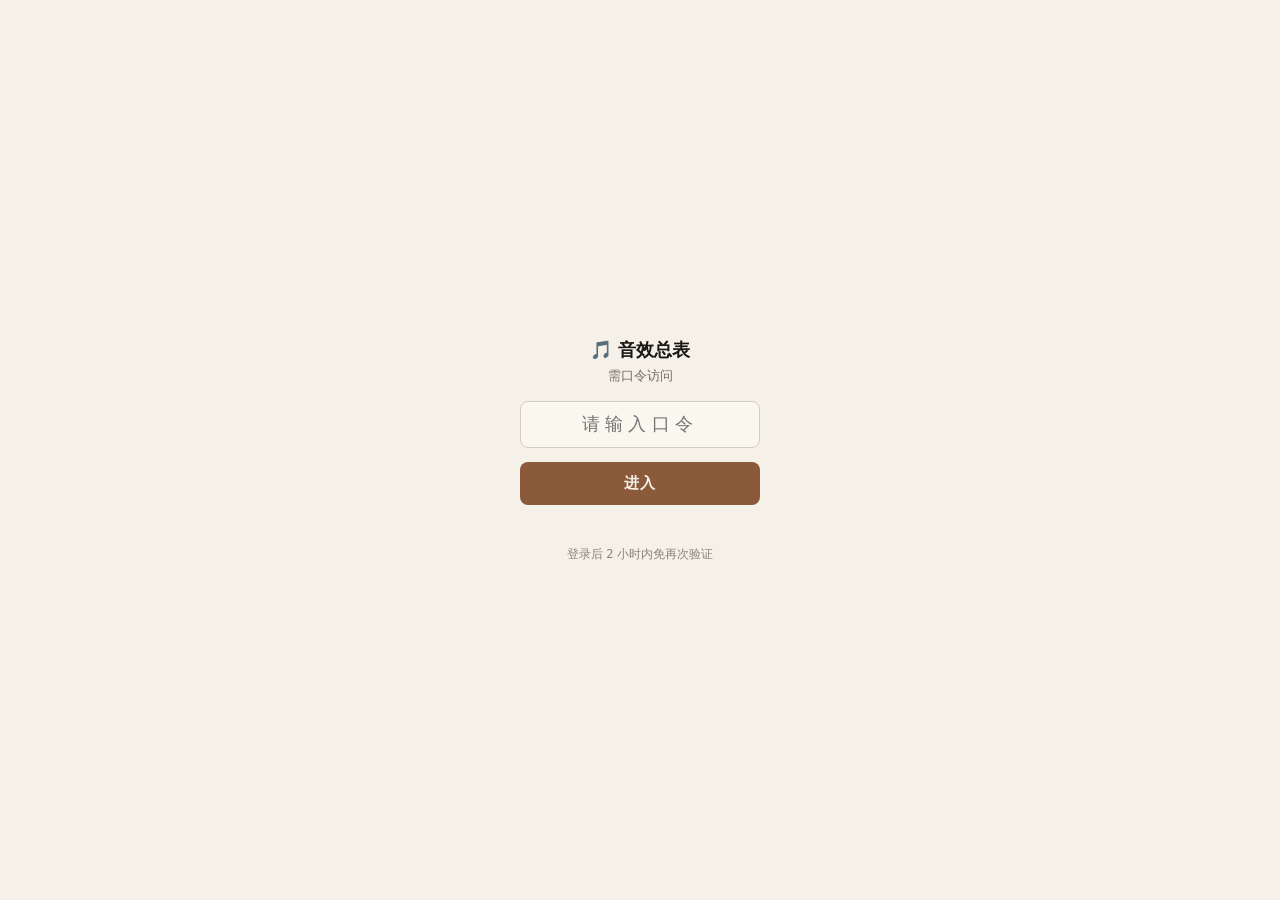
<file: sfx-preview.html>
<!DOCTYPE html>
<html lang="zh-CN">
<head>
<meta charset="UTF-8">
<meta name="viewport" content="width=device-width, initial-scale=1.0, maximum-scale=1.0, user-scalable=no">
<title>音效总表 · 逐个试听</title>
<style>
  *{box-sizing:border-box;margin:0;padding:0;-webkit-tap-highlight-color:transparent;}
  body{font-family:"PingFang SC","Microsoft YaHei",system-ui,sans-serif;background:#f0ece2;color:#1a1714;min-height:100vh;min-height:100dvh;padding:32px 18px 60px;}
  .wrap{max-width:560px;margin:0 auto;}
  h1{font-size:21px;font-weight:800;letter-spacing:.03em;margin-bottom:6px;text-align:center;}
  .sub{font-size:13px;color:#6b5d4a;margin-bottom:8px;text-align:center;line-height:1.7;}
  .note{font-size:12px;color:#9c5a2c;background:#f5ecd8;border:1px solid #e3d4b0;border-radius:7px;padding:10px 14px;margin:14px 0 26px;line-height:1.7;}
  .grp{margin-bottom:26px;}
  .grp-t{font-size:13px;font-weight:800;letter-spacing:.14em;color:#9c5a2c;margin-bottom:12px;padding-bottom:6px;border-bottom:1px solid #d6cfc0;}
  .row{display:flex;align-items:center;gap:12px;border:1.5px solid #d6cfc0;border-radius:8px;background:#f5f1e8;padding:13px 16px;margin-bottom:10px;cursor:pointer;transition:all .18s ease;}
  @media(hover:hover){.row:hover{border-color:#9c5a2c;transform:translateX(3px);box-shadow:0 4px 14px rgba(156,90,44,.12);}}
  .row:active{transform:scale(.98);}
  .play{position:relative;width:36px;height:36px;flex:0 0 36px;border-radius:50%;background:#9c5a2c;display:flex;align-items:center;justify-content:center;transition:background .2s,box-shadow .2s,transform .1s;cursor:pointer;}
  .play:active{transform:scale(.92);}
  /* 播放三角(CSS绘制,不靠emoji) */
  .play::before{content:'';display:block;width:0;height:0;border-style:solid;border-width:7px 0 7px 12px;border-color:transparent transparent transparent #fff;margin-left:3px;transition:.15s;}
  /* 播放中→暂停双竖条 */
  .row.playing .play{background:#3c6b4f;box-shadow:0 0 0 0 rgba(60,107,79,.5);animation:pulse 1.6s infinite;}
  .row.playing .play::before{border-width:0;width:11px;height:13px;margin-left:0;border-left:3.5px solid #fff;border-right:3.5px solid #fff;background:transparent;box-sizing:border-box;}
  @keyframes pulse{0%{box-shadow:0 0 0 0 rgba(60,107,79,.45);}70%{box-shadow:0 0 0 9px rgba(60,107,79,0);}100%{box-shadow:0 0 0 0 rgba(60,107,79,0);}}
  /* 播放中行高亮 */
  .row.playing{background:rgba(60,107,79,.08);border-radius:8px;}
  /* 声波动画条 */
  .wave{display:none;gap:2px;align-items:flex-end;height:14px;margin-left:auto;flex:0 0 auto;padding-right:2px;}
  .row.playing .wave{display:flex;}
  .wave span{width:2.5px;background:#3c6b4f;border-radius:2px;animation:wv .8s ease-in-out infinite;}
  .wave span:nth-child(1){animation-delay:0s;}.wave span:nth-child(2){animation-delay:.2s;}.wave span:nth-child(3){animation-delay:.4s;}.wave span:nth-child(4){animation-delay:.15s;}
  @keyframes wv{0%,100%{height:4px;}50%{height:14px;}}
  .info{flex:1;min-width:0;}
  .nm{font-size:15.5px;font-weight:700;margin-bottom:2px;}
  .ds{font-size:12.5px;color:#6b5d4a;line-height:1.5;}
  .tag{font-size:11px;color:#b8860b;font-weight:700;letter-spacing:.05em;}
  .footer{margin-top:30px;font-size:12.5px;color:#8c857a;text-align:center;line-height:1.9;}
  .footer b{color:#9c5a2c;}
</style>
<script src="config.js"></script>
</head>
<body>
<!-- 口令登录门(与stats/balance共享同项目登录态) -->
<div id="authGate" style="position:fixed;inset:0;z-index:9999;background:var(--paper,#f5f1e8);display:flex;flex-direction:column;align-items:center;justify-content:center;padding:24px;color:var(--ink,#1a1714);">
  <div style="font-size:18px;font-weight:800;margin-bottom:6px;">🎵 音效总表</div>
  <div style="font-size:12.5px;opacity:.6;margin-bottom:16px;">需口令访问</div>
  <input id="authPin" type="password" inputmode="numeric" placeholder="请输入口令" autocomplete="off"
    style="width:240px;max-width:80vw;font-size:18px;text-align:center;letter-spacing:.3em;padding:12px;border:1.5px solid var(--line,#d6cfc0);border-radius:8px;background:var(--card,#faf7ef);color:inherit;">
  <button id="authBtn" style="width:240px;max-width:80vw;margin-top:14px;border:none;background:var(--accent,#8a5a3a);color:var(--paper,#f5f1e8);font-family:inherit;font-size:15px;font-weight:700;padding:12px;border-radius:8px;cursor:pointer;letter-spacing:.05em;">进入</button>
  <div id="authErr" style="color:#ff5a6e;font-size:13px;min-height:18px;margin-top:8px;"></div>
  <div style="opacity:.5;font-size:11.5px;margin-top:16px;">登录后 2 小时内免再次验证</div>
</div>
<div class="wrap" style="display:none">
  <h1>🎵 音效总表 · 逐个试听</h1>
  <div class="sub">点任意一行试听。挑出要改的告诉小龙虾。</div>
  <button id="diagBtn" style="width:100%;padding:16px;margin-bottom:8px;border:none;border-radius:10px;background:#9c5a2c;color:#fff;font-size:17px;font-weight:800;cursor:pointer;letter-spacing:.05em;">🔊 先点这里做音频自检（会响一声明显的滴）</button>
  <div id="diag" style="font-size:13px;color:#4a443c;background:#f5ecd8;border:1px solid #e3d4b0;border-radius:8px;padding:11px 14px;margin-bottom:20px;line-height:1.7;">点上面按钮：听到滴声=音频正常，可试听下面所有音效；没听到=看下方诊断提示。</div>
  <div class="note">📱 <b>听不到声音的排查顺序</b>：<br>1️⃣ 先点上面的「音频自检」按钮（首次必须手动点一下才能出声）<br>2️⃣ <b>iPhone 检查侧面静音拨片</b>（露橙色=静音，拨回去）<br>3️⃣ 调高手机/电脑系统音量<br>4️⃣ 检查是否连了蓝牙耳机（声音去了耳机）</div>

  <div id="list"></div>

  <div class="footer">
    挑出想调整的音效，告诉我：<b>哪个 + 怎么改</b><br>
    （更沉/更脆/更短/更长/更轻/更响/换音色都行）
  </div>
</div>

<script src="engine-sfx.js?v=20260625m"></script>
<script>
// 分组定义。type: 'play'=Sfx.play(name); 'hover'=Sfx.playHover(kind)
const GROUPS=[
  { t:'🖱 鼠标划过 HOVER（沉闷·跟手·极短）', items:[
    {type:'hover', k:'btn',  nm:'划过 · 主按钮',  ds:'偏低沉（392Hz），重要元素，足感'},
    {type:'hover', k:'deal', nm:'划过 · 投资卡',  ds:'中低（440Hz），稳'},
    {type:'hover', k:'opt',  nm:'划过 · 题目选项',ds:'最低沉（349Hz），柔和'},
    {type:'hover', k:'icon', nm:'划过 · 图标钮',  ds:'略高（523Hz），轻巧'},
  ]},
  { t:'👆 操作音 OPERATION（清脆·明确）', items:[
    {type:'play', k:'click',   nm:'点击 · 通用按钮', ds:'清脆双音叠（1046+1568Hz），脆生生'},
    {type:'play', k:'pick',    nm:'点选 · 选项/投资', ds:'清亮灵动「叮」，选中确定感'},
    {type:'play', k:'swipe',   nm:'翻页 · 推进/下一站',ds:'轻快上扬滑音，流动感'},
    {type:'play', k:'confirm', nm:'押注 · 封存确认',  ds:'稳重「咚」，低频盖章落定感'},
  ]},
  { t:'🚀 开始游戏 START（4 候选 · 选一个当正式）', items:[
    {type:'play', k:'startA', nm:'A · 史诗号角（现用）', ds:'低频上扫+号角琶音+顶点和弦，恢弘'},
    {type:'play', k:'startB', nm:'B · 钟磬开悟',        ds:'编钟+磬，东方禅意，空灵庄重'},
    {type:'play', k:'startC', nm:'C · 资本脉动',        ds:'电子脉冲+扫频，科技感'},
    {type:'play', k:'startD', nm:'D · 命运叩门',        ds:'三声叩击+和弦绽放，戏剧宿命'},
  ]},
  { t:'⚖️ 揭晓结果 REVEAL（按命运档位）', items:[
    {type:'play', k:'SS', nm:'SS · 传奇回报', ds:'欢庆五音上行+高频亮顶'},
    {type:'play', k:'S',  nm:'S · 投资成功',  ds:'明亮三音'},
    {type:'play', k:'A',  nm:'A · 勉强保本',  ds:'中性双音'},
    {type:'play', k:'B',  nm:'B · 投资失利',  ds:'低沉下行'},
    {type:'play', k:'C',  nm:'C · 血本无归',  ds:'失落顿挫下坠'},
  ]},
  { t:'🏁 结局 ENDING', items:[
    {type:'play', k:'winBig',  nm:'大胜（高分结局）', ds:'六音欢腾琶音+顶音'},
    {type:'play', k:'winMid',  nm:'中胜', ds:'四音上行'},
    {type:'play', k:'neutral', nm:'平局', ds:'平和三音'},
    {type:'play', k:'lose',    nm:'失败/出局', ds:'缓缓下坠'},
  ]},
];

const list=document.getElementById('list');
GROUPS.forEach(g=>{
  const grp=document.createElement('div'); grp.className='grp';
  grp.innerHTML=`<div class="grp-t">${g.t}</div>`;
  g.items.forEach(it=>{
    const row=document.createElement('div'); row.className='row';
    row.innerHTML=`<div class="play"></div><div class="info"><div class="nm">${it.nm}</div><div class="ds">${it.ds}</div></div><div class="wave"><span></span><span></span><span></span><span></span></div>`;
    row.onclick=()=>{
      try{
        if(!window.Sfx) return;
        Sfx.unlock();
        if(it.type==='hover'){ Sfx.playHover(it.k); }
        else { Sfx.play(it.k); }
        // 播放态反馈:点击瞬间亮起,按音效时长后自动复位(短音效闪一下,start类长音效约1.6s)
        const dur = it.type==='hover' ? 220 : (/^start/.test(it.k) ? 1600 : 420);
        document.querySelectorAll('.row.playing').forEach(r=>{ if(r!==row){ r.classList.remove('playing'); clearTimeout(r._pt); } });
        row.classList.add('playing');
        clearTimeout(row._pt);
        row._pt=setTimeout(()=>row.classList.remove('playing'), dur);
      }catch(e){}
    };
    grp.appendChild(row);
  });
  list.appendChild(grp);
});

// ===== 背景音乐 · 多版本分组试听(新旧分开,不交错) =====
const TIMES={P1:'Ⅰ 门户泡沫(00-04)',P2:'Ⅱ Web2.0(05-09)',P3:'Ⅲ 移动互联(10-15)',P4:'Ⅳ 硬科技(16-22)',P5:'Ⅴ AI新纪元(23-26)'};
let bgmAudio=null, bgmPlaying=null;
function stopBgm(){ if(bgmAudio){bgmAudio.pause();bgmAudio.currentTime=0;} if(bgmPlaying){bgmPlaying.classList.remove('playing');bgmPlaying=null;} }
function makeMusicRow(file,label,ds){
  const row=document.createElement('div'); row.className='row';
  row.innerHTML=`<div class="play"></div><div class="info"><div class="nm">${label}</div><div class="ds">${ds}</div></div><div class="wave"><span></span><span></span><span></span><span></span></div>`;
  row.onclick=()=>{ try{
    if(bgmPlaying===row){ stopBgm(); return; }
    stopBgm();
    if(!bgmAudio){ bgmAudio=new Audio(); bgmAudio.loop=true; bgmAudio.volume=0.7; }
    bgmAudio.src='audio/'+file+'?v=20260625k';
    bgmAudio.play().catch(()=>{});
    row.classList.add('playing'); bgmPlaying=row;
  }catch(e){} };
  return row;
}
function musicGroupNamed(title, suffix, names){
  const g=document.createElement('div'); g.className='grp';
  g.innerHTML='<div class="grp-t">'+title+'</div>';
  ['P1','P2','P3','P4','P5'].forEach(function(k){
    g.appendChild(makeMusicRow(k+suffix+'.mp3', TIMES[k], '改编自《'+names[k]+'》'));
  });
  list.appendChild(g);
}
function musicGroup(title, suffix, ds){
  const g=document.createElement('div'); g.className='grp';
  g.innerHTML='<div class="grp-t">'+title+'</div>';
  ['P1','P2','P3','P4','P5'].forEach(k=>{
    g.appendChild(makeMusicRow(k+suffix+'.mp3', TIMES[k], ds));
  });
  list.appendChild(g);
}
// 时代代表选曲(主人要的:按时代选标志性曲目)2版 + 之前的原版 + 手作对比
const NAMES_S1={P1:'老鼠爱大米',P2:'青花瓷',P3:'最炫民族风',P4:'海阔天空',P5:'赛博朋克电子'};
const NAMES_S2={P1:'2002年的第一场雪',P2:'七里香',P3:'小苹果',P4:'孤勇者',P5:'Time·Inception'};
const NAMES_R={P1:'清晨',P2:'天空之城',P3:'起风了',P4:'夜空中最亮的星',P5:'Time·HansZimmer'};
musicGroupNamed('🎵 时代代表 · 选曲1','s1',NAMES_S1);
musicGroupNamed('🎵 时代代表 · 选曲2','s2',NAMES_S2);
musicGroupNamed('🎵 真实改编 · 原版(第一版)','r',NAMES_R);
musicGroup('🎵 手作A(五声中国风)','v2','古筝/笛/弦乐');
musicGroup('🎵 手作B(轻柔现代)','v3','钢琴/pad');
musicGroup('🎵 旧版(对比用)','','原中国风轻音乐');
// 整页首次触摸/点击即解锁
['pointerdown','touchstart'].forEach(ev=>document.addEventListener(ev,()=>{try{window.Sfx&&Sfx.unlock();}catch(e){}},{once:true,passive:true}));

// 🔊 音频自检:独立创建 ctx 播一个明显的测试音(不依赖 Sfx,最大化兼容),并显示诊断状态
var __diagCtx=null;
document.getElementById('diagBtn').addEventListener('click',function(){
  var d=document.getElementById('diag');
  try{
    if(!__diagCtx){ __diagCtx=new (window.AudioContext||window.webkitAudioContext)(); }
    var ctx=__diagCtx;
    var resumeP = ctx.state==='suspended' ? ctx.resume() : Promise.resolve();
    Promise.resolve(resumeP).then(function(){
      // 播一个 0.35s 的明显双音测试音(880Hz+1320Hz,音量拉满)
      var now=ctx.currentTime;
      [880,1320].forEach(function(f,i){
        var o=ctx.createOscillator(),g=ctx.createGain();
        o.type='triangle'; o.frequency.setValueAtTime(f,now);
        g.gain.setValueAtTime(0.0001,now);
        g.gain.exponentialRampToValueAtTime(0.6,now+0.02);
        g.gain.exponentialRampToValueAtTime(0.0001,now+0.35);
        o.connect(g); g.connect(ctx.destination);
        o.start(now); o.stop(now+0.37);
      });
      d.innerHTML='✅ 测试音已播放。<br>状态: AudioContext='+ctx.state+'。<br>听到滴声 = 音频正常，去试听下面音效；<br>仍没声 = 不是网页问题，是设备静音/音量/蓝牙，看下方 2️⃣️3️⃣4️⃣。';
    }).catch(function(e){ d.innerHTML='⚠️ resume 失败: '+e.message+'（请再点一次）'; });
  }catch(e){ d.innerHTML='❌ 无法创建音频: '+e.message+'（浏览器不支持 Web Audio？）'; }
});
</script>
<script>
// ===== 口令登录门(与本项目stats/balance共享登录态) =====
(function(){
  var AUTH_KEY='dash_auth_ts_vc', AUTH_TTL=2*3600*1000;
  var SB=(typeof CONFIG!=='undefined'&&CONFIG.supabase)||{};
  var gate=document.getElementById('authGate');
  var wrap=document.querySelector('.wrap');
  function pass(){ gate.style.display='none'; if(wrap)wrap.style.display=''; }
  function loggedIn(){ try{var t=+localStorage.getItem(AUTH_KEY);return t&&(Date.now()-t)<AUTH_TTL;}catch(e){return false;} }
  if(loggedIn()){ pass(); return; }
  var pin=document.getElementById('authPin'), btn=document.getElementById('authBtn'), err=document.getElementById('authErr');
  function tryLogin(){
    var v=(pin.value||'').trim(); err.textContent='校验中…';
    if(!SB.url||!SB.key){ err.textContent='未配置Supabase'; return; }
    fetch(SB.url.replace(/\/$/,'')+'/rest/v1/dashboard_auth?select=pin&limit=1',{headers:{'apikey':SB.key,'Authorization':'Bearer '+SB.key}})
      .then(function(r){return r.json();}).then(function(rows){
        var real=(rows&&rows[0]&&rows[0].pin)||'';
        if(v&&v===real){ try{localStorage.setItem(AUTH_KEY,String(Date.now()));}catch(e){} pass(); }
        else err.textContent='口令错误';
      }).catch(function(){ err.textContent='网络错误,稍后重试'; });
  }
  btn.addEventListener('click',tryLogin);
  pin.addEventListener('keydown',function(e){if(e.key==='Enter')tryLogin();});
})();
</script>
</body>
</html>
</file>
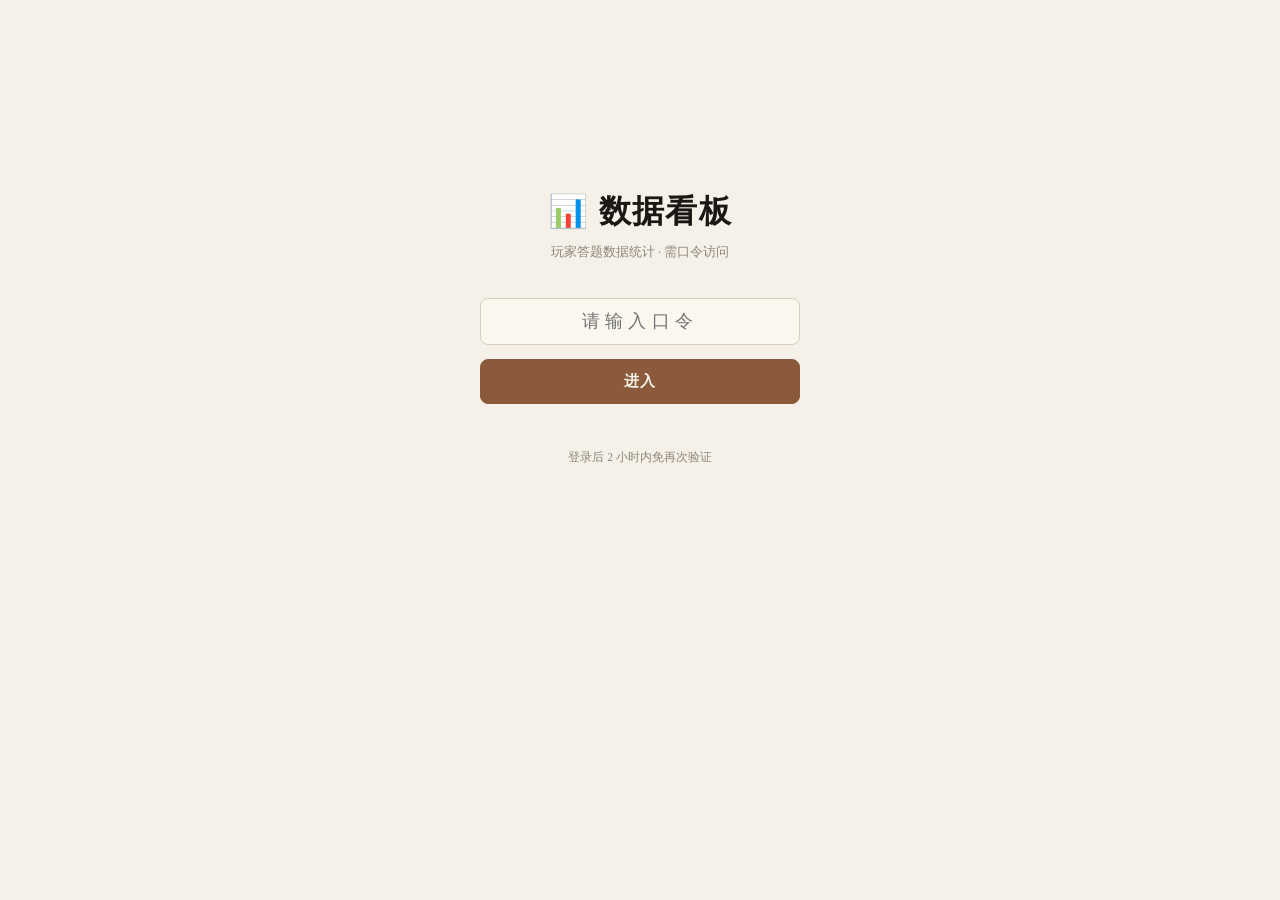
<file: stats.html>
<!DOCTYPE html>
<html lang="zh-CN">
<head>
<meta charset="UTF-8">
<meta name="viewport" content="width=device-width, initial-scale=1.0">
<title>数据看板 · 玩家答题统计</title>
<style>
  *{box-sizing:border-box;margin:0;padding:0;-webkit-tap-highlight-color:transparent;}
  :root{
    --bg:#f0ece2; --paper:#f5f1e8; --ink:#1a1714; --ink-soft:#4a443c;
    --ink-faint:#8c857a; --line:#d6cfc0; --good:#3c6b4f; --bad:#a8453a;
    --card:#faf7ef; --gold:#b8860b; --blue:#3a6b8c; --accent:#8a5a3a;
  }
  html,body{background:var(--paper);color:var(--ink);
    font-family:-apple-system,BlinkMacSystemFont,"PingFang SC","Microsoft YaHei","Songti SC",serif;
    line-height:1.7;-webkit-font-smoothing:antialiased;-webkit-text-size-adjust:100%;}
  body{padding:22px 0 40px;min-height:100vh;}
  .wrap{max-width:860px;margin:0 auto;padding:0 18px;}
  h1{font-weight:900;font-size:clamp(22px,5vw,32px);letter-spacing:.04em;text-align:center;margin-bottom:4px;}
  .sub{text-align:center;font-size:12.5px;color:var(--ink-faint);margin-bottom:20px;}
  .panel{background:var(--card);border:1px solid var(--line);border-radius:12px;padding:16px 18px;margin-bottom:14px;}
  .panel h2{font-size:15px;font-weight:800;letter-spacing:.03em;margin-bottom:14px;padding-bottom:8px;border-bottom:1px solid var(--line);}
  /* 核心指标 */
  .kpi{display:grid;grid-template-columns:repeat(3,1fr);gap:10px;}
  .kpi .box{background:rgba(0,0,0,.03);border-radius:9px;padding:14px 8px;text-align:center;}
  .kpi .n{font-size:clamp(20px,5vw,26px);font-weight:900;color:var(--accent);font-variant-numeric:tabular-nums;}
  .kpi .l{font-size:11.5px;color:var(--ink-faint);margin-top:3px;}
  /* 条形 */
  .row{display:flex;align-items:center;gap:8px;margin-bottom:9px;font-size:13px;}
  .row .nm{flex:0 0 clamp(96px,30vw,150px);white-space:nowrap;overflow:hidden;text-overflow:ellipsis;}
  .row .barwrap{flex:1;height:18px;background:rgba(0,0,0,.06);border-radius:5px;overflow:hidden;position:relative;}
  .row .bar{height:100%;border-radius:5px;background:var(--accent);transition:width .5s;min-width:2px;}
  .row .pct{flex:0 0 84px;text-align:right;font-weight:700;font-size:12px;font-variant-numeric:tabular-nums;}
  /* 排行榜 */
  table{width:100%;border-collapse:collapse;font-size:13px;}
  th,td{padding:7px 6px;border-bottom:1px solid var(--line);text-align:left;}
  th{font-size:11.5px;color:var(--ink-faint);font-weight:700;}
  td.sc{text-align:right;font-weight:800;color:var(--accent);font-variant-numeric:tabular-nums;}
  .rk{display:inline-flex;width:20px;justify-content:center;font-weight:800;}
  .rk.g1{color:#d4af37;} .rk.g2{color:#9aa0a6;} .rk.g3{color:#c77b3a;}
  /* 登录 */
  #login{max-width:320px;margin:18vh auto 0;text-align:center;}
  #login input{width:100%;font-size:18px;text-align:center;letter-spacing:.3em;padding:12px;border:1.5px solid var(--line);border-radius:8px;background:var(--card);color:var(--ink);margin:14px 0;}
  #login input:focus{outline:none;border-color:var(--accent);}
  .btn{width:100%;border:1.5px solid var(--accent);background:var(--accent);color:var(--paper);font-family:inherit;font-size:15px;font-weight:700;padding:12px;border-radius:8px;cursor:pointer;letter-spacing:.05em;}
  .btn:active{transform:scale(.98);}
  .err{color:var(--bad);font-size:13px;min-height:18px;margin-top:8px;}
  .muted{color:var(--ink-faint);font-size:11.5px;text-align:center;margin-top:18px;line-height:1.7;}
  .loading{text-align:center;color:var(--ink-faint);padding:30px;}
  .logout{display:inline-block;font-size:11.5px;color:var(--blue);cursor:pointer;margin-left:8px;}
</style>
</head>
<body>
<div class="wrap">
  <!-- 登录页 -->
  <div id="login">
    <h1>📊 数据看板</h1>
    <div class="sub">玩家答题数据统计 · 需口令访问</div>
    <input id="pin" type="password" inputmode="numeric" placeholder="请输入口令" autocomplete="off">
    <button class="btn" id="loginBtn">进入</button>
    <div class="err" id="loginErr"></div>
    <div class="muted">登录后 2 小时内免再次验证</div>
  </div>

  <!-- 看板主体 -->
  <div id="board" style="display:none">
    <h1>📊 数据看板</h1>
    <div class="sub" id="boardSub">加载中…<span class="logout" id="logout">退出</span></div>
    <div id="content"><div class="loading">⏳ 正在拉取数据…</div></div>
  </div>
</div>

<script src="config.js?v=20260628brandnowrap"></script>
<script>
"use strict";
var AUTH_KEY='dash_auth_ts_vc', AUTH_TTL=2*3600*1000; // 2小时免登录(key带项目后缀,避免同源github.io下两看板共享登录态)
var SB=(typeof CONFIG!=='undefined'&&CONFIG.supabase)||{};

function sbGet(pathq){
  return fetch(SB.url.replace(/\/$/,'')+'/rest/v1/'+pathq,{
    headers:{'apikey':SB.key,'Authorization':'Bearer '+SB.key}
  }).then(function(r){return r.json();});
}

// ---- 登录 ----
function loggedIn(){
  try{var ts=+localStorage.getItem(AUTH_KEY); return ts && (Date.now()-ts)<AUTH_TTL;}catch(e){return false;}
}
function doLogin(){
  var pin=document.getElementById('pin').value.trim();
  var err=document.getElementById('loginErr');
  err.textContent='校验中…';
  // 口令存 Supabase 的 dashboard_auth 表,不写死在前端源码
  sbGet('dashboard_auth?select=pin&limit=1').then(function(rows){
    var real=(rows&&rows[0]&&rows[0].pin)||'';
    if(pin && pin===real){
      try{localStorage.setItem(AUTH_KEY,String(Date.now()));}catch(e){}
      enter();
    }else{
      err.textContent='口令错误';
    }
  }).catch(function(){ err.textContent='网络错误,稍后重试'; });
}
function logout(){ try{localStorage.removeItem(AUTH_KEY);}catch(e){} location.reload(); }

function enter(){
  document.getElementById('login').style.display='none';
  document.getElementById('board').style.display='block';
  document.getElementById('logout').onclick=logout;
  loadData();
}

// ---- 数据加载 + 渲染 ----
function pct(n,t){return t?(n/t*100):0;}
function esc(s){return String(s==null?'':s).replace(/&/g,'&amp;').replace(/</g,'&lt;').replace(/>/g,'&gt;');}

function loadData(){
  Promise.all([
    sbGet('results?select=*&order=created_at.desc&limit=5000'),
    sbGet('visits?select=id,visitor_id,inviter_id&limit=5000')
  ]).then(function(res){
    var R=res[0]||[], V=res[1]||[];
    if(R.code){ document.getElementById('content').innerHTML='<div class="loading">读取失败:'+esc(R.message||'')+'</div>'; return; }
    render(R,V);
  }).catch(function(e){
    document.getElementById('content').innerHTML='<div class="loading">加载出错,请刷新重试</div>';
  });
}

function render(R,V){
  var total=R.length;
  var players={}; R.forEach(function(r){if(r.player_id)players[r.player_id]=1;});
  var nPlayers=Object.keys(players).length;
  // created_at 已存北京时间(墙钟值),取北京时间今天的日期串,与 created_at 前10位纯字符串比对(避免Date二次时区转换偏移)
  var bjToday=new Date(Date.now()+8*3600*1000).toISOString().slice(0,10);
  var todayN=R.filter(function(r){return String(r.created_at||'').slice(0,10)===bjToday;}).length;
  var visitN=V.length;
  var invited=R.filter(function(r){return r.is_invited;}).length;

  var sub=document.getElementById('boardSub');
  sub.innerHTML='共 '+total+' 局 · '+nPlayers+' 位玩家 <span class="logout" id="logout">退出</span>';
  sub.querySelector('#logout').onclick=logout;

  var h='';

  // 1. 核心指标
  h+='<div class="panel"><h2>核心指标</h2><div class="kpi">'
    +box(total,'总答题局数')+box(nPlayers,'独立玩家')+box(todayN,'今日新增局')
    +box(visitN,'总访问')+box(invited,'被邀请来的局')
    +box(deadRate(R),'出局率')
    +'</div></div>';

  // 2. 称号分布
  h+='<div class="panel"><h2>🏆 结局称号分布</h2>'+distBars(R,'title')+'</div>';

  // 3. 风格分布
  h+='<div class="panel"><h2>🎭 投资风格分布</h2>'+distBars(R,'style')+'</div>';

  // 4. 分数分布
  h+='<div class="panel"><h2>📈 综合评分</h2>'+scoreStats(R)+'</div>';

  // 5. 排行榜
  h+='<div class="panel"><h2>🥇 最高分排行 Top 20</h2>'+leaderboard(R)+'</div>';

  // 6. 项目热度(从picks轨迹算)
  h+='<div class="panel"><h2>🎯 项目热度(被押注/踩雷)</h2>'+dealHeat(R)+'</div>';

  document.getElementById('content').innerHTML=h;
}

function box(n,l){return '<div class="box"><div class="n">'+n+'</div><div class="l">'+l+'</div></div>';}
function deadRate(R){
  var withFlag=R.filter(function(r){return r.health_dead!=null;});
  if(!withFlag.length)return '—';
  var d=withFlag.filter(function(r){return r.health_dead;}).length;
  return (d/withFlag.length*100).toFixed(0)+'%';
}
function distBars(R,key){
  var cnt={}, tot=0;
  R.forEach(function(r){var v=r[key]; if(v){cnt[v]=(cnt[v]||0)+1;tot++;}});
  var arr=Object.keys(cnt).map(function(k){return [k,cnt[k]];}).sort(function(a,b){return b[1]-a[1];});
  if(!arr.length)return '<div class="loading">暂无数据</div>';
  return arr.map(function(x){
    var p=pct(x[1],tot);
    return '<div class="row"><div class="nm">'+esc(x[0])+'</div><div class="barwrap"><div class="bar" style="width:'+p+'%"></div></div><div class="pct">'+x[1]+' ('+p.toFixed(0)+'%)</div></div>';
  }).join('');
}
function scoreStats(R){
  var sc=R.map(function(r){return r.score;}).filter(function(s){return typeof s==='number';}).sort(function(a,b){return a-b;});
  if(!sc.length)return '<div class="loading">暂无数据</div>';
  var sum=sc.reduce(function(a,b){return a+b;},0);
  var q=function(p){return sc[Math.floor(sc.length*p)];};
  return '<div class="kpi">'
    +box(Math.round(sum/sc.length),'平均分')+box(q(0.5),'中位数')+box(sc[sc.length-1],'最高分')
    +box(q(0.1),'P10')+box(q(0.9),'P90')+box(sc[0],'最低分')+'</div>';
}
function leaderboard(R){
  var top=R.filter(function(r){return typeof r.score==='number';})
    .sort(function(a,b){return b.score-a.score;}).slice(0,20);
  if(!top.length)return '<div class="loading">暂无数据</div>';
  var rows=top.map(function(r,i){
    var rk=i<3?('<span class="rk g'+(i+1)+'">'+(i+1)+'</span>'):('<span class="rk">'+(i+1)+'</span>');
    return '<tr><td>'+rk+'</td><td>'+esc(r.player_name||'匿名')+'</td><td>'+esc(r.title||'')+'</td><td class="sc">'+r.score+'</td></tr>';
  }).join('');
  return '<table><tr><th>#</th><th>玩家</th><th>称号</th><th style="text-align:right">分数</th></tr>'+rows+'</table>';
}
function dealHeat(R){
  // 从 picks 轨迹统计:每个项目被选中次数 + 其中踩雷(C/B)次数
  var pick={}, bad={};
  R.forEach(function(r){
    var ps=r.picks; if(!Array.isArray(ps))return;
    ps.forEach(function(p){
      var name=p&&p.name; if(!name)return;
      pick[name]=(pick[name]||0)+1;
      if(p.tier==='C'||p.tier==='B') bad[name]=(bad[name]||0)+1;
    });
  });
  var arr=Object.keys(pick).map(function(k){return [k,pick[k],bad[k]||0];}).sort(function(a,b){return b[1]-a[1];}).slice(0,15);
  if(!arr.length)return '<div class="loading">暂无轨迹数据(需新版答题记录)</div>';
  var max=arr[0][1];
  return arr.map(function(x){
    var p=pct(x[1],max);
    var badR=x[1]?(x[2]/x[1]*100).toFixed(0):0;
    return '<div class="row"><div class="nm">'+esc(x[0])+'</div><div class="barwrap"><div class="bar" style="width:'+p+'%"></div></div><div class="pct">'+x[1]+'选/踩'+badR+'%</div></div>';
  }).join('');
}

// ---- 启动 ----
document.getElementById('loginBtn').onclick=doLogin;
document.getElementById('pin').addEventListener('keydown',function(e){if(e.key==='Enter')doLogin();});
if(!SB.url||!SB.key){
  document.getElementById('login').innerHTML='<h1>📊 数据看板</h1><div class="loading">未配置 Supabase,无法展示数据</div>';
}else if(loggedIn()){
  enter();
}
</script>
</body>
</html>
</file>
